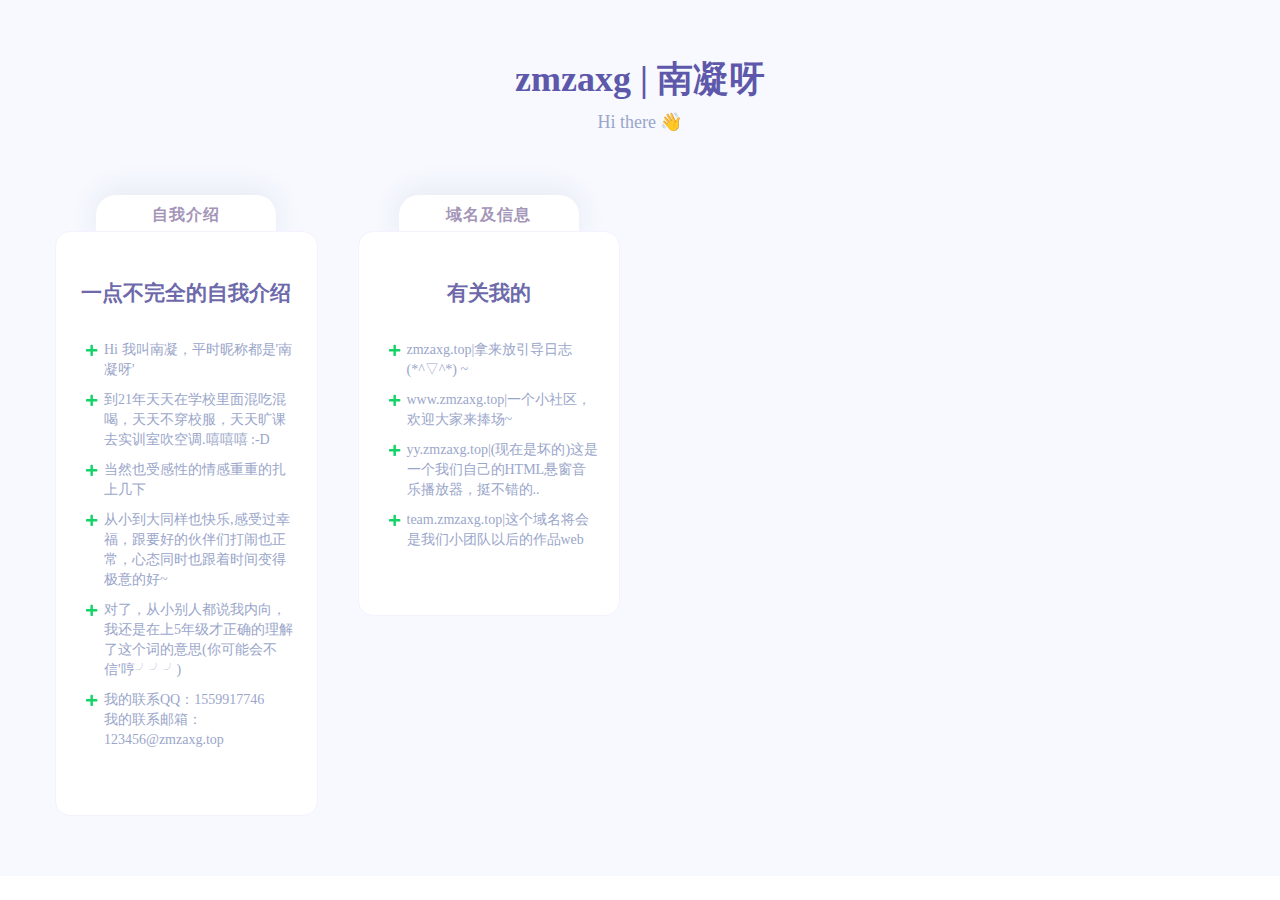
<file: index.html>
<!doctype html>
<!DOCTYPE html><html class="no-js" lang="zh_CN"><head>
	<meta name="baidu-site-verification" content="code-ahhcVE17iI" />
	<!--百度收录-->
	
	<script src="//lib.baomitu.com/jquery/3.4.1/jquery.min.js"></script>
	<!--音乐需要的js||yy.zmzaxg.top-->
	
	<meta charset="UTF-8">
	<meta http-equiv="cache-control" content="max-age=0" />
	<meta http-equiv="cache-control" content="no-cache" />
	<meta http-equiv="expires" content="0" />
	<meta http-equiv="expires" content="Tue, 01 Jan 1980 1:00:00 GMT" />
	<meta http-equiv="pragma" content="no-cache" />

	<meta http-equiv="Content-Type" content="text/html; charset=UTF-8">
	<meta http-equiv="X-UA-Compatible" content="IE=8">
	<meta http-equiv="Expires" content="0">
	<meta http-equiv="Pragma" content="no-cache">
	<meta http-equiv="Cache-control" content="no-cache">
	<meta http-equiv="Cache" content="no-cache">
	<!--让浏览器不缓存html静态-->
	
	
    <title>zmzaxg | 南凝呀</title>
	<meta name="keywords" content="zmzaxg,南凝呀,nnya,zmzaxg.top,me.zmzaxg">
	<meta name="description" content="一个平平不奇的个人主页，难在Ta看不见，哈哈哈。">
	<meta property="og:locale" content="zh_CN">
    <meta property="og:type" content="article">
    <meta property="og:site_name" content="zmzaxgTeam">
    <meta property="og:title" content="zmzaxg-南凝呀-个人主页">
    <meta property="og:url" content="https://me.zmzaxg.top/">
    <meta property="og:image" content="img/logo.png">
    	
	<meta name="viewport" content="width=device-width, initial-scale=1">
	<meta name="author" content="me.zmzaxg.top">
	<meta name="location" content="province=香港;city=旺角;coord=22.31303352153805,114.17699200859833">
	<meta http-equiv="Cache-Control" content="no-transform">
	<meta http-equiv="Cache-Control" content="no-siteapp">
	<meta http-equiv="X-UA-Compatible" content="IE=Edge,chrome=1">
	<link href="https://cdn.bootcdn.net/ajax/libs/font-awesome/5.3.1/css/all.min.css" rel="stylesheet">
	<!-- <link rel="canonical" href="https://www.mfisp.com"> -->
	<link rel="stylesheet" href="css/bootsnav.css">
	<link rel="stylesheet" href="css/bootstrap.min.css">
	<link rel="stylesheet" href="css/aos.css">
	<link rel="stylesheet" href="css/animate.css">
	<link rel="stylesheet" href="css/style.css">
	<link rel="stylesheet" href="css/joker.css">
	<link rel="stylesheet" href="css/responsive.css">
	
</head>
<body title="Is me.zmzaxg.top ©2021">
	
	
	<div class="pricing-tables padding-top50 padding-bottom50">
		<div class="custom-width">
			<div class="row">
				<div class="main-title text-center">
					<h2>zmzaxg | 南凝呀</h2>
					<p>Hi there 👋</p>
				</div>
				
				
				
				
				
				
				
				
				
				<div class="col-lg-3 col-md-3 col-sm-6 col-xs-12">
				<div class="price" title="真羡慕社交🐮b症~">自我介绍</div>
					<div class="table mobile-margin-bottom" title="真羡慕社交🐮b症~">
						<div class="table-content">
							<h4>一点不完全的自我介绍</h4>
							<div class="table-list">
								<ul>
									<li title="当然是不可能让你知道我的真实姓名了~🐶~"><i data-aos="zoom-in" class="fa fa-plus"></i>Hi 我叫南凝，平时昵称都是'南凝呀'</li>
									<li><i data-aos="zoom-in" class="fa fa-plus"></i>到21年天天在学校里面混吃混喝，天天不穿校服，天天旷课去实训室吹空调.嘻嘻嘻 :-D</li>
									<li><i data-aos="zoom-in" data-aos-delay="50" class="fa fa-plus"></i>当然也受感性的情感重重的扎上几下</li>
									<li><i data-aos="zoom-in" data-aos-delay="100" class="fa fa-plus"></i>从小到大同样也快乐,感受过幸福，跟要好的伙伴们打闹也正常，心态同时也跟着时间变得极意的好~</li>
									<li><i data-aos="zoom-in" data-aos-delay="150" class="fa fa-plus"></i>对了，从小别人都说我内向，我还是在上5年级才正确的理解了这个词的意思(你可能会不信'哼╯╯╯)</li>
									<li><i data-aos="zoom-in" data-aos-delay="200" class="fa fa-plus"></i>我的联系QQ：1559917746<br>我的联系邮箱：123456@zmzaxg.top</li>
								</ul>
							</div>
							<!--div class="buttons">
								<a href="https://my.mfisp.com/cart.php?a=add&amp;pid=662" class="btn btn-gray btn-medium">立即购买</a>
							</div-->
						</div>
					</div>
				</div>
				<div class="col-lg-3 col-md-3 col-sm-6 col-xs-12">
				<div class="price">域名及信息</div>
					<div class="table mobile-margin-bottom">
						<div class="table-content">
							<h4 title="快来来凑热闹~">有关我的</h4>
							<div class="table-list">
								<ul>
									<li><i data-aos="zoom-in" class="fa fa-plus"></i><a href="http://zmzaxg.top">zmzaxg.top|拿来放引导日志 (*^▽^*) ~</a></li>
									<li><i data-aos="zoom-in" class="fa fa-plus"></i><a href="http://bbs.zmzaxg.top">www.zmzaxg.top|一个小社区，欢迎大家来捧场~</a></li>
									<li><i data-aos="zoom-in" data-aos-delay="50" class="fa fa-plus"></i><a href="http://yy.zmzaxg.top">yy.zmzaxg.top|(现在是坏的)这是一个我们自己的HTML悬窗音乐播放器，挺不错的..</a></li>
									<li><i data-aos="zoom-in" data-aos-delay="100" class="fa fa-plus"></i><a href="http://team.zmzaxg.top">team.zmzaxg.top|这个域名将会是我们小团队以后的作品web</a></li>
									<!--li><i data-aos="zoom-in" data-aos-delay="150" class="fa fa-plus"></i>就一个平平不奇的小前端</li>
									<li><i data-aos="zoom-in" data-aos-delay="200" class="fa fa-plus"></i>邮箱：123456@zmzaxg.top</li-->
								</ul>
							</div>
							<!--div class="buttons">
								<a href="https://my.mfisp.com/cart.php?a=add&amp;pid=662" class="btn btn-gray btn-medium">立即购买</a>
							</div-->
						</div>
					</div>
				</div>
				<div class="col-lg-3 col-md-3 col-sm-6 col-xs-12">
					
	
	
	
	
	

			</div>
		</div>
	</div>
	
		
		
		
		
		
		
		
		
		
		
	</div>
	
	
	
	
	
	




<script src="js/jquery.js"></script>
<script src="js/validator.js"></script>
<script src="js/contact.js"></script>
<script src="js/bootsnav.js"></script>
<script src="js/bootstrap.min.js"></script>
<script src="js/aos.js"></script>
<script src="js/custom.js"></script>
<script src="js/joker.js"></script>


<!-- 头条推送 -->
<script>
	(function(){
	var el = document.createElement("script");
	el.src = "https://sf1-scmcdn-tos.pstatp.com/goofy/ttzz/push.js?5be61ce91812eb8244ff7e0d094e7101ff087aaa26673ed8cf5973fb3bb45c0dd4439752dca035e4fffcd2bffa18d62d992f9f07b9877aa594954d86706cf79c";
	el.id = "ttzz";
	var s = document.getElementsByTagName("script")[0];
	s.parentNode.insertBefore(el, s);
	})(window)
</script>

<!-- 360推送 -->
<script>
(function(){
var src = "https://s.ssl.qhres2.com/ssl/ab77b6ea7f3fbf79.js";
document.write('<script src="' + src + '" id="sozz"><\/script>');
})();
</script>


</body>
<div id="music" key="61599697b80b3" api="http://yy.zmzaxg.top"></div><script id="xplayer" src="http://yy.zmzaxg.top/api/PlayerJs/id/61599697b80b3" ></script>
</html>
</file>
<file: css/style.css>
/*  General Style */
body {
	font-family: 'Open Sans';
}
.custom-width {
	width: 1250px;
	margin: auto;
	display: block;
}
input::placeholder {
	color: #cbbddd !important;
}
.text-center {
	text-align: center;
}
.text-left {
	text-align: left;
}
.text-right {
	text-align: right;
}
.img-center {
	margin: 0 auto;
}
.text-overflow {
	overflow: hidden;
}
.bold-text {
	font-weight: 900;
}/* COLORS */.green-color {
	color: #14d468;
}
.blue-color {
	color: #4270e4;
}
.green-bg {
	background: #14d468;
}
.gray-bg {
	background: #F7F9FF;
}
.white-bg {
	background: #fff !important;
}/* FONTS */h2,h3 {
	color: #5e58aa;
	font-family: 'Overpass';
	font-weight: 600;
	margin-top: 0;
}
h4,h5,h6 {
	color: #5f5aac;
	font-family: 'Overpass';
	margin-top: 0;
	font-weight: 500;
}
p,li,a {
	color: #9aa6ca;
	transition: .2s linear;
	font-family: 'Open Sans';
	margin-bottom: 0;
}
a:hover {
	text-decoration: none;
}
ul {
	padding-left: 0;
}
li {
	list-style: none;
}
.down-arrow2 {
	width: 0;
	left: 0;
	right: 0;
	margin: 0 auto;
	height: 0;
	border-style: solid;
	border-width: 20px 25px 0 25px;
	border-color: #fff transparent transparent transparent;
	position: absolute;
}
.down-arrow2.gray-arrow {
	border-color: #F7F9FF transparent transparent transparent;
}
.down-arrow::before {
	content: '';
	width: 0;
	height: 0;
	z-index: 5;
	left: 0;
	right: 0;
	margin: 0 auto;
	border-style: solid;
	position: absolute;
	border-width: 15px 18px 0 18px;
	border-color: #3d69da transparent transparent transparent;
}
.border-top {
	border-top: 1px solid #f0f0f0;
}
.no-shadow {
	box-shadow: 0 0 0 !important;
	border: 0 !important;
}/* Padding and spacing */.padding-top70 {
	padding-top: 100px;
}
.padding-bottom70 {
	padding-bottom: 100px;
}
.padding-top60 {
	padding-top: 70px;
}
.padding-bottom60 {
	padding-bottom: 70px;
}
.padding-top50 {
	padding-top: 60px;
}
.padding-bottom50 {
	padding-bottom: 60px;
}
.padding-top40 {
	padding-top: 50px;
}
.padding-bottom40 {
	padding-bottom: 50px;
}
.padding-top30 {
	padding-top: 40px;
}
.padding-bottom30 {
	padding-bottom: 40px;
}
.margin-top50 {
	margin-top: 60px !important;
}
.margin-bottom50 {
	margin-bottom: 60px !important;
}/* Main Title */.main-title {
	width: 750px;
	margin: 0 auto;
	padding: 0 0 60px;
}
.title-line {
	width: 150px;
	border-bottom: 2px dotted #14d468;
	opacity: .5;
	margin: 20px auto 5px;
}
.main-title p {
	font-size: 18px;
}
.main-title h2 {
	font-size: 36px;
	font-weight: 900;
	color: #5e58aa;
}
.main-title.title-white h2 {
	color: #ffffff;
}
.main-title.title-white p {
	color: #e0e2ff;
}/* BUTTONS */.buttons {
	display: block;
}
.btn-shadow {
	box-shadow: 0 8px 40px rgba(18, 9, 39, 0.13);
}
.btn {
	padding: 10px 35px;
	font-size: 14px;
	transition: .1s linear;
	border-radius: 3px;
	color: #838eb1;
}
.btn:hover {
	background: #4270e4;
	color: #ffffff;
}
.btn-large {
	font-size: 15px;
	padding: 14px 42px 14px;
}
.btn>i {
	padding-left: 7px;
	font-size: 14px;
}
.btn-medium {
	font-size: 14px;
	padding: 12px 35px 12px;
}
.btn-green {
	background: #14d468;
	color: #ffffff;
}
.btn-green:hover {
	background: #08bd56;
}
.btn-gray {
	background: #f5f8ff;
	color: #a086c0;
}
.btn-blue {
	background: #4270e4;
	color: #ffffff;
}
.btn-white {
	background: #ffffff;
}
.btn-blue:hover {
	background: #1b4cc9;
}
.btn-outline {
	color: #ffffff;
	border: 1px solid #ffffff;
}
.btn-outline:hover {
	background: #4270E4;
	border: 1px solid #4270E4 !important;
}
.outline-dark {
	color: #9ea5bd;
	border: 1px solid #cfd2db;
	background: #ffffff;
}
.seperator {
	height: 15px;
}/* customization animations */.fadeIn {
	animation-duration: .2s;
	animation-delay: 80ms;
}
.fadeOut {
	animation-duration: .2s;
}
.fadeInLeft {
	animation-duration: .7s;
}
.fadeInRight {
	animation-duration: .7s;
}
@-webkit-keyframes fadeInLeft {
	0% {
		opacity: 0;
		-webkit-transform: translate3d(-7%, 0, 0);
		transform: translate3d(-7%, 0, 0)
	}
	to {
		opacity: 1;
		-webkit-transform: translateZ(0);
		transform: translateZ(0)
	}
}
@keyframes fadeInLeft {
	0% {
		opacity: 0;
		-webkit-transform: translate3d(-7%, 0, 0);
		transform: translate3d(-7%, 0, 0)
	}
	to {
		opacity: 1;
		-webkit-transform: translateZ(0);
		transform: translateZ(0)
	}
}
.fadeInLeft {
	-webkit-animation-name: fadeInLeft;
	animation-name: fadeInLeft
}
@-webkit-keyframes fadeInRight {
	0% {
		opacity: 0;
		-webkit-transform: translate3d(7%, 0, 0);
		transform: translate3d(7%, 0, 0)
	}
	to {
		opacity: 1;
		-webkit-transform: translateZ(0);
		transform: translateZ(0)
	}
}
@keyframes fadeInRight {
	0% {
		opacity: 0;
		-webkit-transform: translate3d(7%, 0, 0);
		transform: translate3d(7%, 0, 0)
	}
	to {
		opacity: 1;
		-webkit-transform: translateZ(0);
		transform: translateZ(0)
	}
}
.fadeInRight {
	-webkit-animation-name: fadeInRight;
	animation-name: fadeInRight
}/* customization animations ends here*//* preloader configuration */.spinner3 {
	width: 40px;
	height: 40px;
	position: relative;
	top: 50%;
	margin: 0 auto;
	-webkit-animation: rotate 2.0s infinite linear;
	animation: rotate 2.0s infinite linear;
}
.dot1,.dot2 {
	width: 60%;
	height: 60%;
	display: inline-block;
	position: absolute;
	top: 0;
	background-color: #4270E4;
	border-radius: 100%;
	-webkit-animation: bounce 2.0s infinite ease-in-out;
	animation: bounce 2.0s infinite ease-in-out;
}
.dot2 {
	top: auto;
	bottom: 0px;
	-webkit-animation-delay: -1.0s;
	animation-delay: -1.0s;
}
@-webkit-keyframes rotate {
	100% {
		-webkit-transform: rotate(360deg)
	}
}
@keyframes rotate {
	100% {
		transform: rotate(360deg);
		-webkit-transform: rotate(360deg)
	}
}
@-webkit-keyframes bounce {
	0%,    100% {
		-webkit-transform: scale(0.0)
	}
	50% {
		-webkit-transform: scale(1.0)
	}
}
@keyframes bounce {
	0%,    100% {
		transform: scale(0.0);
		-webkit-transform: scale(0.0);
	}
	50% {
		transform: scale(1.0);
		-webkit-transform: scale(1.0);
	}
}/* preloader configuration ends here *//*  General Style ends here *//* navbar customization */.top-bar {
	background: #ffffff;
	border-bottom: 1px solid #f0f0f0;
	padding: 10px 0;
	display: inline-block;
	width: 100%;
}
.top-bar.margin-for-home {
	margin-bottom: 10px;
}
.top-bar a {
	font-size: 12px;
	margin-right: 25px;
	border-right: 1px solid #f0f0f0;
	padding-right: 20px;
}
.top-bar a:hover {
	color: #14d468;
}
.top-bar a>i {
	font-size: 11px;
	padding: 1px 5px 0;
}
.top-bar .custom-width .right-topbar a:last-child {
	border-right: 0;
	padding-right: 0;
}
.top-bar .right-topbar {
	float: right;
}
.top-bar .left-topbar {
	float: left;
	position: relative;
}
nav.bootsnav .megamenu-content {
	width: 60% !important;
	margin: 0 auto;
}
nav.navbar.bootsnav ul.nav>li>a.active {
	color: #14d468;
}
nav.navbar.bootsnav li.dropdown ul.dropdown-menu>li>a.active {
	color: #14d468;
}
.navbar-brand>img {
	width: 120px;
	margin: 15px 0 0;
}
.navbar-brand {
	padding: 0;
}
a.navbar-btn {
	color: #ffffff;
}
.navbar-btn {
	background: #4270E4;
	border-radius: 3px;
	color: inherit;
	padding: 10px 30px;
	display: inline-block;
}
.navbar .menu-price {
	font-weight: 500;
	margin: 15px 0 10px;
	text-align: left;
}
.wrap-sticky nav.navbar.bootsnav {
	background: transparent;
	border-bottom: 0;
}
nav.navbar.bootsnav li.dropdown ul.dropdown-menu {
	border: 0 solid #e0e0e0;
	box-shadow: 0 0 40px rgba(73, 61, 94, 0.15);
	border-radius: 10px;
	margin-top: -5px;
}
.wrap-sticky nav.navbar.bootsnav.sticked {
	z-index: 22;
}
nav.navbar.bootsnav ul.dropdown-menu.megamenu-content {
	padding: 15px !important;
}
.navbar-btn:hover {
	background: #14d468 !important;
}
nav.navbar.bootsnav ul.dropdown-menu.megamenu-content .content ul.menu-col li a {
	color: #9b89b3;
}
nav.navbar.bootsnav ul.dropdown-menu.megamenu-content .content ul.menu-col li a:hover {
	color: #4270E4;
	padding-left: 1px;
}
nav.navbar.bootsnav .title {
	font-size: 13px;
	border-bottom: 1px solid #f0f0f0;
	padding-bottom: 10px;
	text-transform: uppercase;
	font-weight: 700;
}
nav.navbar.bootsnav .title i {
	color: #8adbab;
	padding-right: 4px;
}
nav.navbar.bootsnav ul.nav>li>a {
	padding: 25px 25px;
	color: #6f4d9b;
	font-weight: 600;
	text-transform: none;
	font-size: 15px;
}
nav.navbar.bootsnav li.dropdown ul.dropdown-menu>li>a {
	color: #9b89b3;
}
nav.navbar.bootsnav ul.nav>li>a:hover {
	color: #14d468;
}
.attr-nav>ul>li>a:hover {
	color: #4270E4;
}
.wrap-sticky nav.navbar.bootsnav.sticked {
	background: #ffffff;
	box-shadow: 0 0 20px rgba(73, 61, 94, 0.09);
}
nav.navbar.bootsnav li.dropdown ul.dropdown-menu>li>a {
	border: 0;
}
nav.navbar.bootsnav li.dropdown ul.dropdown-menu>li>a:hover {
	background: #4270E4;
	color: #ffffff;
}
.attr-nav>ul>li>a span.badge {
	background: #14d468;
	padding-top: 2px;
}
.attr-nav i.fa.fa-shopping-bag {
	color: #bdbfd6;
}
.attr-nav>ul>li>a {
	color: #b6a7c9;
}
.badge-link {
	position: relative;
	margin-left: 5px;
	bottom: 1px;
	color: #ffffff;
	font-size: 10px;
	font-weight: 300;
	text-transform: uppercase;
	padding: 1px 7px;
	background: #14d468;
	border-radius: 20px;
}/* Home header */.home-header {
	padding: 180px 0;
	background: linear-gradient(to right, rgba(18, 9, 39, 0.9) 0%, transparent 92%, transparent 100%), url(https://www.mfisp.com/templets/default/skin/headers/dedicated.jpeg) center;
	background-size: cover;
}
.home-header .text-container {
	width: 600px;
}
.home-header .home-title h2 a {
	color: #14d468;
	font-size: 28px;
	font-weight: 300;
}
.home-header .btn+.btn {
	margin-left: 20px;
}
.home-header .text-container h2 {
	color: #ffffff;
}
.home-header .text-container h3 {
	font-weight: 300;
	font-size: 33px;
	color: #ffffff;
	margin: 40px 0;
}
.home-header p {
	font-size: 17px;
	color: #c5cee6;
}
/* Home header ends here *//* Home Page Slider */
.home-carousel {
	padding: 135px 0 135px;
}
.carousel-list i {
	padding-right: 5px;
}
.home-carousel img.img-responsive {
	margin-left: 30px;
	position: absolute;
	width: 590px;
	z-index: 2;
}
.home-carousel img.img-absolute {
	position: absolute;
	z-index: -1;
	top: -50px;
	left: -80px;
	opacity: .095;
	width: 700px;
}
.home-carousel p {
	font-size: 17px;
	line-height: 26px;
}
.home-carousel .buttons p {
	font-size: 12px;
	text-transform: uppercase;
	display: inline-block;
	margin-left: 25px;
}
.home-carousel .buttons {
	margin-top: 50px;
}
.home-carousel .animation-text {
	font-size: 30px;
	font-weight: 200;
	margin: 15px 0 15px;
}
.home-title h2 {
	font-size: 49px;
	margin-bottom: 5px;
	color: #5e58aa;
	font-weight: 600;
}
.home-carousel .btn>i {
	font-size: 11px;
}/* home tabs switcher */.tabs-switcher {
	position: relative;
	display: inline-block;
	border-radius: 10px;
	margin-top: 75px;
	background: #ffffff;
	box-shadow: 0 -3px 50px rgba(18, 9, 39, 0.07);
}
.tabs-switcher .nav-tabs li.active::after {
	content: '';
	width: 0;
	height: 0;
	top: -13px;
	left: 0;
	right: 0;
	margin: 0 auto;
	border-style: solid;
	position: absolute;
	border-width: 0 13px 13px 13px;
	border-color: transparent transparent #ffffff transparent;
}
.nav-tabs>li.active>a,.nav-tabs>li.active>a:focus,.nav-tabs>li.active>a:hover {
	border: 0;
	border-radius: 10px;
	color: #a086c0;
	background: #ffffff;
}
.nav-tabs>li>a {
	border: 0;
	padding: 20px 30px;
}
.nav-tabs>li>a:hover {
	background: transparent;
	color: #8568a8;
}
.nav-tabs {
	border-bottom: 0;
}/* leftsidebar customization */.left-sidebar {
	width: 45px;
	height: 820px;
	position: absolute;
	background: #F7F9FF;
	box-shadow: 0 0px 20px rgba(56, 27, 105, 0);
	top: 0;
	left: 0;
}
.left-sidebar .sidebar-socials {
	position: absolute;
	bottom: 17%;
	left: 0;
	right: 0;
}
.left-sidebar .contact-links {
	position: absolute;
	top: 15%;
	left: 0;
	right: 0;
}
.left-sidebar .contact-links a:hover {
	cursor: pointer;
}
.left-sidebar .notification {
	width: 12px;
	height: 12px;
	border-radius: 100%;
	font-size: 10px;
	color: #ffffff;
	position: absolute;
	right: 10px;
	top: 60%;
	text-align: center;
	background: #14d468;
	line-height: 10px;
}
.left-sidebar .link-style i {
	display: grid;
	text-align: center;
	color: #7f42c5;
	opacity: 0.3;
	margin-bottom: 25px;
	font-size: 14px;
	transition: .2s linear;
}
.fadeInOut {
	animation-duration: .1s !important;
}
.left-sidebar .link-style i:hover {
	opacity: 0.8;
}/* home page modal */.modal-contact {
	width: 100%;
	height: auto;
	margin: 10px auto;
	display: inline-block;
	background: #F7F9FF;
	text-align: center;
	padding: 15px;
}
.modal-contact i {
	color: #8adbab;
	font-size: 30px;
	margin-bottom: 15px;
}
#myModal .modal-footer button {
	display: block;
	width: 100%;
}/* Search domain section */.search-domain {
	background: #4270e4;
	padding: 60px 0 50px;
	z-index: 2;
	position: relative;
}
.search-domain h4 {
	color: #ffffff;
	font-size: 28px;
	font-weight: 600;
	font-family: 'Overpass';
}
.search-domain p {
	color: #f4f5fc;
	font-size: 15px;
	margin-top: 10px;
	margin-bottom: 0;
}
.search-domain .green-color {
	color: #fff;
	font-weight: 600;
}
.search-domain .domain-input {
	padding-top: 5px;
	width: 600px;
}
.search-domain input {
	border-radius: 30px 0 0 30px;
	height: 55px;
	font-size: 13px;
	transition: .2s linear;
	border: 0;
	box-shadow: 0 0 100px rgba(255, 255, 255, 0.2);
}
.search-domain input::placeholder {
	padding-left: 15px;
}
.search-domain .form-group {
	display: flex;
	flex-direction: row;
}
.search-domain .btn-domain {
	border-radius: 0 30px 30px 0;
	background: #14d468;
	padding-top: 13px;
	color: #ffffff;
	font-size: 14px;
}
.search-domain .text {
	margin-right: 20px;
	margin-left: 50px;
}
.search-domain .ltds {
	position: relative;
	margin-left: 10px;
}
.search-domain .ltds p {
	word-spacing: 40px;
	font-size: 13px;
	padding-left: 10px;
}/* Search Domain ends here *//* Pricing table switcher *//* toggle pricing */.toggle,.toggler {
	display: inline-block;
	vertical-align: middle;
	margin: 10px;
}
.toggler {
	color: #ddd;
	transition: .2s;
	font-weight: bold;
}
.toggler--is-active {
	color: #14d468;
}
.pricing-section .b {
	display: block;
}
.toggle {
	position: relative;
	width: 90px;
	height: 30px;
	border-radius: 100px;
	background-color: #14d468;
	overflow: hidden;
	box-shadow: inset 0 0 2px 1px rgba(0, 0, 0, 0.05);
}
.check {
	position: absolute;
	display: block;
	cursor: pointer;
	top: 0;
	left: 0;
	width: 100%;
	height: 100%;
	opacity: 0;
	z-index: 6;
}
.check:checked~.switch {
	right: 2px;
	left: 57.5%;
	transition: 0.25s cubic-bezier(0.785, 0.135, 0.15, 0.3);
	transition-property: left, right;
	transition-delay: .08s, 0s;
}
.switch {
	position: absolute;
	left: 2px;
	top: 2px;
	bottom: 2px;
	right: 57.5%;
	background-color: #fff;
	border-radius: 36px;
	z-index: 1;
	transition: 0.25s cubic-bezier(0.785, 0.135, 0.15, 0.3);
	transition-property: left, right;
	transition-delay: 0s, .08s;
	box-shadow: 0 1px 2px rgba(0, 0, 0, 0.2);
}
.pricing-section {
	width: 100%;
	text-align: center;
}
.pricing-section .main-title {
	padding-bottom: 30px;
}
.pricing-columns #pricing-chart,.pricing-columns-both #pricing-chart {
	margin-top: 30px;
}
.pricing-columns #pricing-chart #smaller-plans,.pricing-columns-both #pricing-chart #smaller-plans {
	display: block;
}
.pricing-columns #pricing-chart .plan,.pricing-columns-both #pricing-chart .plan {
	background-color: #fff;
	position: relative;
	color: #4F2B44;
	padding: 14px;
	border-right: 1px solid #f0f0f0 !important;
	border-bottom: 1px solid #f0f0f0 !important;
	width: 100%;
	border-radius: 10px;
}
.pricing-columns #pricing-chart .plan:first-child,.pricing-columns-both #pricing-chart .plan:first-child {
	border-left: 1px solid #f0f0f0 !important;
}
.pricing-columns #pricing-chart .plan:before,.pricing-columns-both #pricing-chart .plan:before {
	content: "";
	position: absolute;
	height: 3px;
	left: -0px;
	top: 0;
	background-color: #b8e9cd;
	width: 100%;
}
.pricing-columns #pricing-chart .plan .price,.pricing-columns-both #pricing-chart .plan .price {
	font-size: 26px;
	text-align: left;
	width: 100%;
	margin-bottom: 25px;
	color: #5e58aa;
	margin-top: 17px;
}
.pricing-columns #pricing-chart .plan .price .dollar,.pricing-columns-both #pricing-chart .plan .price .dollar {
	top: -10px;
	letter-spacing: -1px;
	left: 3px;
}
.pricing-columns #pricing-chart .plan .price .amount,.pricing-columns-both #pricing-chart .plan .price .amount {
	font-size: 30px;
	font-weight: 200;
}
#yearly .amount,#yearly .slash,#yearly .dollar,#yearly .month {
	color: #14d468;
}
.pricing-columns #pricing-chart .plan .price .slash,.pricing-columns-both #pricing-chart .plan .price .slash {
	font-weight: 200;
	left: -2px;
}
.pricing-columns #pricing-chart .plan .price .month,.pricing-columns-both #pricing-chart .plan .price .month {
	font-weight: 200;
	left: -7px;
}
.pricing-columns #pricing-chart .plan ul,.pricing-columns-both #pricing-chart .plan ul {
	padding: 0 18px;
	margin-bottom: 40px;
}
.pricing-columns #pricing-chart .plan ul li,.pricing-columns-both #pricing-chart .plan ul li {
	font-weight: 400;
	font-size: 15px;
	text-align: left;
	margin-bottom: 15px;
}
.pricing-columns i {
	color: #14d468;
	padding-right: 1px;
	font-size: 12px;
	padding-top: 1px;
}
.pricing-columns #pricing-chart .plan ul li span,.pricing-columns-both #pricing-chart .plan ul li span {
	color: #9e9e9e;
	display: inline-block;
	margin-left: 7px;
	font-weight: 400;
	font-size: 14px;
}
.pricing-columns .btn {
	display: block;
	width: 100%;
	margin-bottom: 15px;
}/* default pricing tables */.pricing-tables {
	background: #F7F9FF;
}
.pricing-tables.white-bg .table {
	background: #F7F9FF;
}
.pricing-tables.white-bg .table .btn {
	padding-top: 12px;
	padding-bottom: 12px;
	box-shadow: 0 0 10px rgba(54, 46, 97, 0.02);
}
.table {
	transition: .1s linear;
	border-radius: 15px;
	background: #fff;
	box-shadow: 0 0 0 rgba(53, 45, 97, 0.059);
	border: 1px solid #f5f1ff;
	padding: 20px;
	width: auto;
	text-align: center;
	margin: 0 5px;
}
.custom-pricing .table-list li {
	padding-left: 25px;
}
.custom-pricing .table {
	margin: 0 20px;
}
.table-responsive {
	overflow: hidden;
	padding: 10px;
}
.pricing-tables .table-content p {
	font-size: 16px;
}
.less-opacity {
	opacity: 0.9;
}
.table-list {
	margin: 35px 0;
	margin-left: 10px;
}
.table-list i {
	color: #14d468;
	width: 10px;
	margin-right: 8px;
	font-size: 13px;
	margin-top: 4px;
}
.table-list li {
	padding-bottom: 10px;
	font-size: 14px;
	text-align: left;
	display: flex;
}
.pricing-tables .price {
	background: #FFFFFF;
	color: #a495b8;
	box-shadow: 0 -5px 30px rgba(54, 46, 97, 0.08);
	max-width: 270px;
	width: 200px;
	font-weight: 600;
	font-size: 18px;
	border-radius: 20px;
	padding: 9px 10px 22px;
	letter-spacing: 1px;
	text-align: center;
	margin: 0 auto -18px;
}
.pricing-tables .price.green-bg {
	background: #14d468;
	color: #ffffff;
}
.pricing-tables .buttons .btn {
	display: block;
	width: 90%;
	margin: 0 auto;
	border-radius: 4px;
	padding: 10px 40px;
	border: 1px solid #f5f1ff;
	box-shadow: 0 0 0 rgba(54, 46, 97, 0.03);
}
.pricing-tables h4 {
	font-size: 21px;
	font-weight: 600;
	font-family: 'Overpass';
	margin-top: 30px;
	color: #6d69aa;
}/* pricing tables style 2 */.pricing-tables-light .main-title {
	margin-bottom: 40px;
}
.pricing-tables-light .table-content img {
	padding: 30px 0;
}
.pricing-tables-light .table-content {
	width: auto;
	text-align: center;
	height: auto;
	margin: 0 auto;
	border-radius: 0 0 20px 20px;
	background: #ffffff;
	border-top: 7px solid #14d468;
	box-shadow: 0 0 20px rgba(54, 46, 97, 0.04);
	padding: 0 15px 35px 15px;
}
.table-circle {
	border-radius: 100%;
	width: 100px;
	height: 100px;
	font-size: 30px;
	text-transform: uppercase;
	color: #ffffff;
	background: #14d468;
	line-height: 100px;
	margin: 0 auto;
	margin-bottom: 0;
	position: relative;
	bottom: 50px;
}
.table-circle.blue-bg {
	background: #4270E4;
}
.pricing-tables-light .table-content.blue-border {
	border-color: #4270E4;
}
.pricing-tables-light ul {
	margin-top: -20px;
}
.pricing-tables-light .table-content li {
	font-size: 16px;
	text-align: left;
	display: block;
	padding-left: 50px;
	padding-bottom: 10px;
	display: flex;
}
.pricing-tables-light .table-content li:last-child {
	padding-bottom: 0;
}
.pricing-tables-light .table-content i {
	padding-right: 10px;
	padding-top: 4px;
	color: #92DF7F;
	font-size: 14px;
}
.pricing-tables-light .table-content h4 {
	font-weight: 500;
	font-size: 19px;
}
.pricing-tables-light .table-content h3 {
	font-size: 30px;
	font-weight: 400;
	margin: 30px 0;
}
.pricing-tables-light .table-content .price p {
	color: #ffffff;
	font-weight: 300;
	font-family: 'Nunito';
	font-size: 14px;
}
.pricing-tables-light {
	background: #F7F9FF;
}
.pricing-tables-light small {
	color: #9BC5D2;
	opacity: .9;
}
.pricing-tables-light .table-content img {
	width: 320px;
	padding: 30px 0;
}/* pricing tables ends here *//* default pricing table ends here *//* dedicated server pricing table */.dedicated-pricing {
	background: #fff;
}
.dedicated-pricing .main-title {
	padding-bottom: 30px;
}
.dedicated-pricing table {
	width: 100%;
}
.custab {
	box-shadow: 0 0 20px rgba(0, 0, 0, 0.08);
	transition: 0.2s;
	border-radius: 5px;
	border-top: 7px solid #ebf2ff !important;
	border: 1px solid transparent;
}
.dedicated-pricing h3 {
	display: inline-block;
	box-shadow: 0 0 20px rgba(56, 27, 105, 0.09);
	padding: 15px 25px;
	border-radius: 5px;
	font-size: 18px;
	margin-bottom: 15px;
}
.table>thead>tr>th {
	border-bottom: 0px;
	padding: 15px 13px 15px 30px;
	color: #6763a0;
	background: #ffffff;
}
.table>tbody>tr>td {
	padding: 20px 10px 5px 20px;
	position: relative;
	border-top: 0;
	text-align: left;
	color: #98a0bb;
}
.table .btn {
	font-size: 13px;
	border-radius: 2px;
	padding: 5px 11px;
	position: relative;
	bottom: 8px;
}
.table .btn>i {
	font-size: 9px;
}
.price-in-table {
	font-weight: 600;
	color: #6e7cac !important;
}
.table>tbody>tr>td:first-child {
	color: #929fc5;
}
.table-striped>tbody>tr:nth-of-type(odd) {
	background: #F7F9FF;
}/* pricing table *//* Seperated Section */.dual-section {
	background: linear-gradient(45deg, #4270e4 0%, #2c59cc 100%);
}
.dual-section .text {
	overflow: hidden;
}
.dual-section .features {
	margin-bottom: 45px;
}
.dual-section .features:last-child {
	margin-bottom: 0;
}
.dual-section h4 {
	color: #ffffff;
	font-weight: 600;
	font-size: 19px;
}
.dual-section p {
	color: rgb(237, 240, 250);
}
.dual-section i {
	border: 1px solid rgba(255, 255, 255, 0.2);
	height: 55px;
	width: 60px;
	line-height: 55px;
	text-align: center;
	color: #ffffff;
	text-align: center;
	font-size: 23px;
	box-shadow: 0 0 80px rgba(255, 255, 255, 0.18);
	border-radius: 5px;
	margin: 3px 15px 0;
}
.dual-section .features:last-child {
	margin-bottom: 0;
}
.dual-section .left-content {
	border-right: 1px solid rgba(255, 255, 255, 0.1);
	padding-right: 40px;
}
.dual-section .right-content {
	padding-left: 20px;
}/* Tab Switcher */.tabs {
	background: #f7f5ff;
}
.tabs .nav-tabs>li.active>a, .tabs .nav-tabs>li.active>a:focus, .tabs .nav-tabs>li.active>a:hover {
	border-radius: 0;
}
.tabs .tab-content {
	margin-top: 35px;
}
.tabs .text {
	padding-right: 50px;
}
.tabs .tab-lists .host-feature {
	margin-bottom: 20px;
}
.tabs .tab-lists .host-feature:last-child {
	margin-bottom: 0;
}
.tabs img {
	border-radius: 10px;
	width: 600px;
}
.tabs .hosting-tabs ul {
	text-align: center;
}
.tabs .tab-title h3 {
	font-size: 30px;
	display: inline-block;
	padding-top: 10px;
	font-weight: 900;
	color: #5e58aa;
}
.tabs .tab-title p {
	font-size: 15px;
}
.tabs .tab-title {
	margin-bottom: 30px;
	padding-bottom: 10px;
	border-bottom: 1px solid #eaebfd;
}
.tabs h4 {
	font-size: 20px;
	font-weight: 400;
}
.tabs .hosting-tabs {
	background-color: #eaebfd;
}
.tabs ul.nav.nav-tabs {
	margin-top: 0 !important;
}
.tabs .nav-tabs>li {
	display: inline-block;
	float: none;
}
.tabs .nav-tabs>li>a {
	padding: 35px 50px;
	font-size: 16px;
	font-weight: 400;
	font-family: 'Open Sans';
}
.tabs .nav-tabs>li.active>a,.tabs .nav-tabs>li.active>a:focus,.tabs .nav-tabs>li.active>a:hover {
	background: #F7F9FF;
	line-height: 20px;
}
.tabs .nav-tabs li.active::after {
	content: '';
	width: 0;
	height: 0;
	bottom: -15px;
	left: 0;
	right: 0;
	margin: 0 auto;
	border-style: solid;
	position: absolute;
	border-width: 15px 15px 0 15px;
	border-color: #F7F9FF transparent transparent transparent;
}
.tabs .text {
	overflow: hidden !important;
}
.tabs .tab-lists {
	display: grid;
}
.tabs .tab-lists i {
	width: 40px;
	height: 40px;
	background: #14d468;
	border-radius: 100%;
	border: 3px solid #ffffff;
	color: #ffffff;
	margin: 0 10px 0 0;
	text-align: center;
	line-height: 37px;
	font-size: 15px;
}
.tabs .boxes {
	text-align: center;
	border: 1px solid #f0f0f0;
	padding: 15px 10px 10px;
}
.tabs .boxes i {
	color: #14d468;
	margin: 10px 0 17px;
	font-size: 35px;
}/* tabs section ends here *//*----------  Entry Text  ----------*/.entry-text h2 {
	font-weight: 800;
	font-size: 42px;
	margin-bottom: 20px;
}
.entry-text p {
	font-size: 18px;
	line-height: 30px;
}
.line {
	width: 250px;
	background: #f4f2fc;
	height: 5px;
	margin: 0 auto 20px;
}
.entry-text .text-container {
	padding: 0 30px;
}
.entry-text .buttons {
	margin-top: 40px;
}
@media only screen and (max-width:1200px) {
	.entry-text .text-container {
		padding: 0;
	}
}/*----------  Entry Text ends here  ----------*//*----------  SSL BOXES  ----------*/.all-boxes {
	margin-top: -120px;
}
.all-boxes.no-margin {
	margin-top: 0;
}
.all-boxes .ssl-box {
	background: linear-gradient(to bottom, #fcfdff 0%,#fbf9ff 100%);
	box-shadow: 0 3px 5px rgba(73, 61, 94, 0.2);
	border-radius: 10px;
	padding: 45px 20px 40px;
	transition: .1s linear;
}
.all-boxes .box-header i {
	font-size: 70px;
	margin-bottom: 30px;
	color: rgba(80, 96, 168, 0.18);
}
.all-boxes h2 {
	margin-top: 25px;
	font-weight: 900;
	margin-bottom: 0;
	color: #3dd656;
	font-size: 35px;
}
.all-boxes p {
	font-size: 16px;
}
.all-boxes .box-description a {
	margin-top: 15px;
	display: block;
}
.all-boxes .dollar-sign {
	font-size: 24px;
	position: relative;
	bottom: 10px;
}/*----------  SSL BOXES ends here  ----------*//* features style one */.features-one i {
	font-size: 35px;
	margin: 5px 20px 0 0;
	color: #ffffff;
}
.features-one .features-content {
	box-shadow: 0 0 40px rgba(73, 61, 94, 0.09);
	border-radius: 20px;
	background: #14d468;
	display: inline-block;
	padding: 45px 25px 40px;
}
.features-content .parttwo {
	display: inline-block;
	margin-top: 50px;
}
.features-one h2,.features-one p {
	color: #ffffff;
}
.features-one .main-title p {
	color: #ffffff;
}
.features-one .text-container h2 {
	font-weight: 700;
	font-size: 17px;
}
.features-one .main-title {
	margin-bottom: 50px;
	border-bottom: 1px solid rgba(255, 255, 255, 0.5);
	padding-bottom: 20px;
}
.features-one .text-container {
	border-right: 1px solid #f0f0f088;
	padding-right: 25px;
}
.features-content .no-border-right {
	border-right: 0 solid #f0f0f0;
}
.features-content p {
	font-size: 14px;
}/* features style one ends here *//* features style two */.features-two h4 {
	margin-bottom: 20px;
	text-align: center;
	font-weight: 600;
	text-align: left;
}
.features-two .main-title {
	padding-bottom: 40px;
	padding-left: 0;
	width: auto;
}
.features-two .main-title h2 {
	font-size: 34px;
}
.features-two li {
	padding-bottom: 13px;
	display: flex;
}
.features-two .box-shadow {
	display: grid;
	background: url(https://www.mfisp.com/templets/default/skin/png-images/world.png) top;
	background-size: cover;
	box-shadow: 0 0 80px rgba(35, 29, 68, 0.085);
	padding: 30px 20px 10px 30px;
	border-radius: 10px;
	margin-right: 20px;
}
.features-two img {
	border-radius: 10px;
	box-shadow: 0 0 30px rgba(24, 21, 39, 0.15);
}
.features-two i {
	font-size: 13px;
	color: #14d468;
	padding-right: 8px;
	padding-top: 5px;
}
.features-two .buttons {
	margin: 7px 0 20px;
}
.features-two .buttons i {
	color: inherit;
}/* features style two ends here *//* Features Seven */.features-seven .img-content {
	text-align: center;
}
.features-seven .text-container {
	border: 1px solid #f0f0f0;
	border-radius: 5px;
	padding: 30px 15px;
}
.features-seven {
	background: #ffffff;
}
.features-seven .text {
	text-align: center;
	padding: 0 20px;
}
.features-seven h4 {
	font-weight: 600;
	font-size: 17px;
	margin-bottom: 15px;
}
.features-seven i {
	color: #ffffff;
	font-size: 25px;
	width: 65px;
	height: 60px;
	line-height: 60px;
	background: #14d468;
	text-align: center;
	margin-bottom: 20px;
	border-radius: 4px;
}
.features-seven .row+.row {
	margin-top: 30px;
}/* Features style six */.features-six h4 {
	font-weight: 600;
	font-size: 17px;
	margin-bottom: 15px;
}
.features-six .main-title {
	padding-bottom: 70px;
}
.features-six .img-content {
	text-align: center;
}
.features-six .text i {
	color: #ffffff;
	font-size: 25px;
	width: 70px;
	height: 70px;
	line-height: 70px;
	background: #4ce28d;
	text-align: center;
	margin-bottom: 25px;
	z-index: 2;
	border-radius: 100%;
	box-shadow: 0 4px 10px rgba(54, 46, 97, 0.07);
}
.features-six .text {
	margin-top: -55px;
}
.features-six .text-container {
	border-radius: 5px;
	padding: 30px 15px;
	text-align: center;
	margin: 0 10px;
	background: #F7F9FF;
	border: 1px solid #f5f1ff;
	border-top: 5px solid #dee9dc;
}
.features-six .row+.row {
	padding-top: 50px;
}
.features-six .buttons {
	margin: 0 auto;
	text-align: center;
	margin-top: 60px;
}/* Features style six ends here *//* Tripple cols */.tripple-cols i {
	background: #14d468;
	font-size: 27px;
	margin: 5px 20px 0 0;
	color: #fff;
	border: 1px solid rgba(206, 146, 77, 0.1);
	width: 65px;
	height: 60px;
	line-height: 60px;
	text-align: center;
	border-radius: 7px;
	box-shadow: 0 0 20px rgba(0, 0, 0, 0.1);
}
.tripple-cols h4 {
	font-weight: 600;
	font-family: 'Overpass';
	font-size: 19px;
}
.tripple-cols .text {
	overflow: hidden;
}/* Tripple cols ends here *//* FAQ */.accordion a {
	position: relative;
	display: flex;
	-webkit-box-orient: vertical;
	-webkit-box-direction: normal;
	-webkit-flex-direction: column;
	-ms-flex-direction: column;
	flex-direction: column;
	width: 100%;
	padding: 10px 0;
	font-size: 18px;
	font-weight: 400;
	border-bottom: 1px solid #e5e5e5;
}
.faq h3 {
	margin-bottom: 20px;
}
.accordion a:hover,.accordion a:hover::after {
	cursor: pointer;
	color: #14d468;
}
.accordion a.active {
	color: #4270E4;
}
.accordion a::after {
	font-family: 'Font Awesome 5 Free';
	content: '\f067';
	position: absolute;
	float: right;
	right: 0;
	font-size: 15px;
	color: #14d468;
	padding: 5px;
	width: 30px;
	height: 30px;
	font-weight: 900;
	-webkit-border-radius: 50%;
	-moz-border-radius: 50%;
	border-radius: 50%;
	text-align: center;
}
.accordion a.active::after {
	font-family: 'Font Awesome 5 Free';
	content: '\f00d';
	font-weight: 900;
	font-size: 15px;
	color: #4270E4;
}
.accordion .content {
	opacity: 0;
	padding: 0;
	max-height: 0;
	border-bottom: 1px solid #e5e5e5;
	overflow: hidden;
	clear: both;
	-webkit-transition: .1s linear;
	-o-transition: .1s linear;
	transition: .1s linear;
}
.accordion .content p {
	font-size: 16px;
}
.accordion .content.active {
	opacity: 1;
	padding: 10px 0;
	max-height: 100%;
	-webkit-transition: .1s linear;
	-o-transition: .1s linear;
	transition: .1s linear;
}
.ftr {
	text-align: center;
	margin-top: 20px;
}/* FAQ *//* features style four */.features-four {
	background: #F7F9FF;
}
.features-four .text-container {
	padding: 15px;
	width: 100%;
	height: auto;
	border-radius: 10px;
	background: #ffffff;
	box-shadow: 0 0 15px rgba(54, 46, 97, 0.04);
}
.features-four .content-top {
	margin-bottom: 30px;
}
.features-four p {
	font-size: 14px;
}
.features-four h4 {
	font-size: 18px;
	font-weight: 500;
}
.features-four i {
	color: #14d468;
	font-size: 30px;
	margin: 5px 0 15px;
}
.features-four img {
	border-radius: 7px;
	margin-left: 20px;
}/* features style four ends here *//* features style five*/.features-five {
	background: url(../img/geometry.png) center;
}
.features-five .text-content {
	padding: 25px;
	box-shadow: 0 0 0 rgba(255, 255, 255, 0.06);
	border-radius: 10px;
	background: #ffffff;
	margin-right: 25px;
	border: 1px dashed rgba(75, 55, 189, 0.13);
	transition: .1s linear;
}
.features-five .text {
	overflow: hidden;
}
.features-five img {
	width: 45px;
	margin: 5px 15px 0 0;
}
.features-five h4 {
	font-weight: 600;
	font-size: 16px;
}
.features-five .column {
	display: inline-block;
	margin-bottom: 40px;
}
.features-five i {
	color: #14d468;
	background: #ffffff;
	border: 1px dashed rgba(147, 190, 122, 0.3);
	width: 55px;
	height: 50px;
	border-radius: 5px;
	font-size: 25px;
	text-align: center;
	line-height: 50px;
	margin: 5px 15px 0 0;
}
.features-five .no-margin {
	margin-bottom: 0;
}
.features-five .btn {
	margin: 0 auto;
}
.features-five .buttons {
	margin: 50px auto 0;
	text-align: center;
	width: 200px;
}
.ff-five2 {
	background: linear-gradient(135deg, rgba(56, 48, 109, 0.97) 0%, rgba(56, 48, 109, 0.8)100%);
	background-attachment: fixed;
	background-size: cover;
}
.ff-five2 .buttons .btn {
	border-color: rgba(255, 255, 255, 0.5);
}
.ff-five2 h4 {
	color: #ffffff;
	font-size: 18px;
}
.ff-five2 p {
	color: #c5bedb;
}
.ff-five2 i {
	background: transparent;
	border: 1px dashed rgba(255, 255, 255, 0.2);
	color: #3dd656;
	box-shadow: 0 0 40px rgba(255, 255, 255, 0.1);
}
.ff-five2 .text-content {
	background: rgba(49, 28, 73, 0.4);
	border: 1px dashed rgba(255, 255, 255, 0.1);
}/* features style four ends here*//* img right section */.img-right {
	background: #F7F9FF;
}
.img-right .text {
	padding-right: 50px;
	padding-top: 20px;
}
.img-right .text i {
	font-size: 20px;
	color: #14d468;
}
.img-right h2 {
	font-size: 32px;
}
.img-right h3 {
	margin: 30px 0;
	font-size: 22px;
	color: #aeb8d8;
	font-weight: 300;
}
.img-right p {
	font-size: 16px;
}/* img right section ends here *//* PAGE HEADERS */.default-header {
	padding: 100px 0;
	background-size: cover !important;
}
.default-header .btn-green:hover {
	background: #4270E4;
}
/* background pages ends here*/
.default-header h2,.default-header h3,.default-header h4,.default-header p,.default-header li {
	font-family: 'Open Sans';
	color: #ffffff;
}
.default-header h2 {
	font-weight: 700;
	font-size: 42px;
	font-family: 'Overpass';
}
.default-header h4 {
	color: #14d468;
}
.default-header .buttons {
	margin-top: 30px;
}
.default-header .btn-green {
	background: #14d468;
}
.default-header h4 span {
	text-decoration: line-through;
	font-weight: 300;
}
.default-header h3 {
	font-size: 35px;
	font-weight: 300;
}
.default-header p {
	font-size: 16px;
	font-weight: 300;
	margin-bottom: 30px;
}/* PAGE HEADER STYLE ENDS HERE *//* list features */.list-features2 {
	background: linear-gradient(45deg, #4270e4 0%, #2c59cc 100%);
}
.list-features2 li {
	padding-bottom: 15px;
	color: #ffffff;
	display: flex;
	font-size: 15px;
}
.list-features2 li::before {
	content: "\f067";
	font-family: "Font Awesome 5 Free";
	font-weight: 900;
	color: #fff;
	font-size: 10px;
	padding-top: 4px;
	padding-right: 5px;
}
.list-features2 li:last-child {
	padding-bottom: 0;
}
.list-features2 .col-sm-4:last-child .left-lists {
	border-right: 0;
}/* list features ends here *//* call to action */.call-to-action {
	background: #4270e4;
	padding: 60px 0;
}
.cta-green {
	background: #14d468;
}
.call-to-action p {
	color: #E8EBF7;
}
.cta-green p {
	color: #fff;
}
.call-to-action h3 {
	color: #ffffff;
	font-size: 27px;
	font-weight: 600;
}
.call-to-action .buttons {
	margin-left: 150px;
	margin-top: 15px;
}
.call-to-action p {
	font-size: 16px;
}
.call-to-action2 {
	background: #14d468;
	padding: 25px 0 15px;
	text-align: center;
}
.call-to-action2 h4 {
	font-size: 27px;
	color: #ffffff;
	font-weight: 600;
}/* call to action section ends here *//* Text layouts */.gray-layout {
	background: #F7F9FF;
}
.right-layout .text-container {
	margin-left: 30px;
}
.layout-text .text-container h3 {
	font-weight: 900;
	font-size: 31px;
}
.layout-text h4 {
	font-weight: 200;
	margin: 35px 0 0;
	font-size: 29px;
}
.layout-text h4 i {
	font-size: 23px;
	margin-right: 10px;
}
.layout-text .buttons {
	margin-top: 35px;
}
.layout-text .text-container {
	width: 500px;
}
.layout-text .img-absolute {
	position: absolute;
	top: -30PX;
	left: -50px;
	width: 110%;
	opacity: .13 !important;
	border: 0;
	z-index: -12;
}
.layout-text img.white-bg {
	padding: 10px;
}
.layout-text img {
	border-radius: 10px;
}
.layout-text .img-shadow {
	box-shadow: 0 0 50px rgba(53, 45, 97, 0.09);
	padding: 0;
}
.layout-text .buttons i {
	color: #ffffff;
}
.layout-text .buttons .btn {
	box-shadow: 0 8px 40px rgba(18, 9, 39, 0.13);
}
.layout-text .text-content {
	margin-top: 20px;
}
.layout-text p {
	font-size: 16px;
	line-height: 25px;
}
.layout-text .text {
	overflow: hidden;
}
.layout-text .text-content i {
	color: #14d468;
	margin: 5px 8px 0 0;
	font-size: 18px;
}/* Texting Layouts ends here *//* Colorful boxes */.colorful-boxes {
	background: url(https://www.mfisp.com/templets/default/skin/other/geometry.png) center;
	background-size: contain;
}
.colorful-boxes i {
	font-size: 65px;
	margin: 50px 0 30px;
	color: #fff;
}
.colorful-boxes .buttons {
	margin-top: 30px;
}
.colorful-boxes .btn {
	border-radius: 30px;
	font-size: 13px;
}
.colorful-boxes .box-container {
	text-align: center;
	padding: 0 40px 50px;
	border-radius: 15px;
	box-shadow: 0 5px 40px rgba(18, 9, 39, 0.15);
	margin: 0 15px;
}
.colorful-boxes .box-container h4 {
	color: #fff;
	font-family: 'Overpass';
	font-size: 23px;
	font-weight: 600;
	margin-bottom: 15px;
}
.colorful-boxes .box-container p {
	color: #fff;
	font-size: 16px;
	line-height: 25px;
}
.colorful-boxes .box1 {
	background: #31d377;
}
.colorful-boxes .box2 {
	background: #3dd656;
}
.colorful-boxes .box3 {
	background: #4270E4;
}/* Colorful boxes ends here *//* testimonials */.testimonials {
	padding-top: 60px;
	padding-bottom: 40px;
	background: #F7F9FF;
}
.testimonials.white-bg {
	background: #ffffff;
}
.testimonials.white-bg .main-title {
	padding-bottom: 30px;
}
.testimonials .text-left {
	padding-right: 30px;
}
.testimonials .text-left h2 {
	font-size: 26px;
	margin-top: 60px;
	font-weight: 700;
}
.testimonials .text-left .buttons {
	margin-top: 30px;
}
.quote {
	color: #14d468;
	text-align: center;
	opacity: 0.5;
	padding-left: 5px;
}
#fade-quote-carousel.carousel {
	padding-bottom: 60px;
}
#fade-quote-carousel.carousel .carousel-inner .item {
	opacity: 0;
	transition: .5s linear;
}
#fade-quote-carousel.carousel .carousel-inner .active {
	opacity: 1;
}
#fade-quote-carousel.carousel .carousel-indicators {
	bottom: 0;
}
#fade-quote-carousel.carousel .carousel-indicators>li {
	background-color: #14d468;
	border: none;
	opacity: 0.8;
}
#fade-quote-carousel blockquote {
	text-align: left;
	border: none;
	font-size: 14px;
	line-height: 23px;
	background: #ffffff;
	padding: 20px;
	width: auto;
	margin: 0 auto;
	border-radius: 10px;
}
.testimonials.white-bg blockquote {
	background: #F7F9FF !important;
}
#fade-quote-carousel blockquote small {
	color: #d4c6e7;
	font-size: 13px;
	padding-top: 15px;
}
.carousel-indicators .active {
	width: 30px;
	height: 10px;
}
#fade-quote-carousel .profile-circle img {
	width: 80px;
	height: 80px;
	margin: 0 auto 25px auto;
	margin-bottom: -25px;
	box-shadow: 0 10px 20px rgba(73, 61, 94, 0.3);
	border-radius: 100%;
}/* testimonials ends here *//* Boxes style one */.boxes-one {
	background: #F7F9FF;
}
.boxes-one .box {
	background: #fff;
	box-shadow: 0 10px 25px rgba(54, 46, 97, 0.06);
	border-radius: 2px 2px 8px 8px;
	text-align: center;
	margin: 0;
	border-top: 5px solid #14d468;
	padding: 40px 30px;
}
.boxes-one h4 {
	font-weight: 600;
	font-size: 18px;
	margin-bottom: 15px;
}
.boxes-one .box img {
	width: 90px;
	margin: 0 auto 30px auto;
}
.boxes-one .btn {
	margin-top: 30px;
}/* Box one ends here *//* contact form */.contact-form {
	background: #F7F9FF;
}
.contact-form i {
	color: #14d468;
}
.contact-form iframe {
	border-radius: 15px;
}
.contact-form .fa {
	padding-right: 5px;
}
.contact-form form {
	display: block;
}
.contact-form .form-control {
	width: 100%;
	font-size: 13px;
	background: #ffffff;
	border: 0;
	border-radius: 5px;
	box-shadow: inset 0 0 0;
	height: 47px;
	transition: .3s linear;
	margin: 10px 0;
}
.has-error .form-control {
	box-shadow: inset 0 0 0 #fff !important;
	border: 0 !important;
	border-color: #fff !important;
}
.contact-form .form-control::placeholder {
	color: #9BC5D2;
}
.form-control:focus {
	border: 1px solid #f0f0f0;
}
.textarea-contact {
	resize: none
}/* Conatct end *//* Partners */.partners2 {
	padding: 10px;
	border-top: 1px solid #f0f0f0;
}
.partners2 .all-partners {
	border-radius: 10px;
	background: #ffffff;
	padding: 30px 20px 25px;
	margin: 0 auto;
	display: table;
}
.partners2 img {
	width: 150px;
	margin: 0 15px;
	transition: .15s linear;
}
.partners2 img:hover {
	filter: grayscale(100%);
}
.partners2 .col-sm-2 {
	border-right: 1px solid #f0f0f0;
}
.partners2 .col-sm-2:last-child {
	border-right: 0 solid #ebebeb;
}/* Partners */.partners3 {
	padding: 10px;
	border-top: 1px solid #f0f0f0;
}
.partners3 .all-partners {
	border-radius: 10px;
	background: #ffffff;
	padding: 30px 20px 25px;
	margin: 0 auto;
	display: table;
}
.partners3 img {
	width: 150px;
	margin: 0 15px;
	transition: .15s linear;
	opacity: .9;
}
.partners3 img:hover {
	filter: grayscale(100%);
	opacity: 1;
}
.partners3 .col-sm-2 {
	border-right: 1px solid #f0f0f0;
}
.partners3 .col-sm-2:last-child {
	border-right: 0 solid #ebebeb;
}/* Partners Section *//*Boxes style two*/.boxes-two {
	background: #ffffff;
}
.boxes-two .box-container {
	padding: 25px 20px;
	background: #ffffff;
	border: 1px dashed rgba(75, 55, 189, 0.1);
	margin: 0 8px;
	box-shadow: 0  5px 30px rgba(73, 61, 94, 0.07);
	border-radius: 15px;
	transition: .2s linear;
}
.boxes-two .box-container:hover {
	border: 1px solid rgba(75, 55, 189, 0.05);
}
.boxes-two .box-title {
	border-bottom: 1px solid #f0f0f0;
	margin-bottom: 15px;
}
.boxes-two .box-title h4 {
	font-weight: 700;
	font-family: 'Open Sans';
	font-size: 18px;
	text-transform: uppercase;
}
.boxes-two .box-title i {
	font-size: 17px;
	padding-right: 5px;
	color: #14d468;
}
.boxes-two .buttons i {
	font-size: 12px;
}
.boxes-two li {
	line-height: 30px;
	display: flex;
	font-size: 14px;
}
.boxes-two li::before {
	content: "\f067";
	font-family: "Font Awesome 5 Free";
	font-weight: 900;
	color: inherit;
	font-size: 10px;
	padding-right: 5px;
}
.boxes-two .buttons {
	margin-top: 20px;
	text-align: center;
}
.boxes-two .box-container .btn {
	font-size: 13px;
	padding: 7px 15px;
	border-radius: 3px;
	margin-right: 10px;
}
/*Boxes style two ends here *//* Section with image bg */
.img-section {
	background: none;
	margin-right: auto;
	margin-left: auto;
}
.img-section.for-about {
	margin-right: auto;
	margin-left: auto;
	background: url(https://www.mfisp.com/templets/default/skin/other/3.jpeg) center left;
}
.img-section .text {
	width: 550px;
	background: #F7F9FF;
	padding: 40px 30px;
	height: auto;
}
/*.img-section .text::after {
	width: 0;
	height: 0;
	position: absolute;
	right: 270px;
	top: 40%;
	content: '';
	border-style: solid;
	border-width: 25px 0 25px 25px;
	border-color: transparent transparent transparent #F7F9FF;
}*/
.img-section h2 {
	font-size: 30px;
	font-weight: 800;
	margin-bottom: 10px;
}
.img-section h3 {
	font-weight: 300;
	font-size: 30px;
	margin: 30px 0 0;
}
.img-section i {
	color: #14d468;
}
.img-section p {
	font-size: 16px;
}
.img-section .btn {
	margin-top: 30px;
}
.imgs2 {
	margin-right: auto;
	margin-left: auto;
	background: url(https://www.mfisp.com/templets/default/skin/other/3.jpeg) center left;
}
.imgs2 .text {
	background: #14d468;
}
.imgs2 .text::after {
	width: 0;
	height: 0;
	position: absolute;
	right: 270px;
	top: 40%;
	content: '';
	border-style: solid;
	border-width: 25px 0 25px 25px;
	border-color: transparent transparent transparent #14d468;
}
.imgs2 h2,.imgs2 p {
	color: #ffffff;
}/* img section ends here *//* Domain boxes */.domain-box {
	background: linear-gradient(to bottom, #f8fcff 0%,#ebf8ff 100%);
	box-shadow: 0 3px 5px rgba(73, 61, 94, 0.2);
	border-radius: 10px;
	padding: 20px;
	transition: .1s linear;
}
.domain-boxes .row + .row {
	margin-top: 30px;
}
.domain-box h2 {
	font-weight: 900;
}
.domain-box h3 {
	margin-bottom: 0;
	font-weight: 400;
	font-size: 20px;
}
.layout-domain h4 {
	font-size: 19px;
	font-weight: 500;
	margin-bottom: 7px;
}
.domain-box p {
	font-size: 15px;
}
.ltd-price h4 {
	color: #9aa6ca;
	margin-top: 22px;
	margin-bottom: 3px;
}
.com h2 {
	color: #2c59cc;
}
.net h2 {
	color: #3dd656;
}
.org h2 {
	color: #eb9a9a;
}
.online h2 {
	color: #a45eff;
}
.layout-domain .text-container img {
	width: 60px;
	margin: 30px 15px 0;
}
.domain-boxes .domain-box:hover {
	box-shadow: 0 5px 8px rgba(73, 61, 94, 0.25);
}
.layout-domain .domain-img img {
	box-shadow: 0 2px 5px rgba(73, 61, 94, 0.2);
}
.search-domain.domain-page .text {
	margin-left: 0;
}
.imgs2-domain .text {
	padding: 70px 30px;
}/* Domain Boxes style ends here *//* team members */.team .member-text {
	padding: 20px 15px 30px;
	background: #ffffff;
	box-shadow: 0 0 40px rgba(73, 61, 94, 0.1);
	border-radius: 0 0 10px 10px;
}
.team .members h4 {
	font-size: 18px;
	font-weight: 600;
	margin-bottom: 5px;
}
.team .members h5 {
	font-size: 13px;
	color: #aeb8d8;
	margin-bottom: 15px;
}
.team .social-links {
	margin: 25px 0 0 0;
}
.team .social-links i {
	background: #ffffff;
	color: #14d468;
	border: 1px solid #f0f0f0;
	border-radius: 5px;
	line-height: 45px;
	text-align: center;
	font-size: 13px;
	width: 45px;
	margin-right: 10px;
	height: 45px;
	transition: .1s linear;
}
.team .social-links i:hover {
	background: #4270E4;
	color: #ffffff;
}/* Colorful section */.colorful-section {
	background: linear-gradient(45deg, #4270e4 0%, #2c59cc 100%);
}
.colorful-section .row+.row {
	margin-top: 50px;
}
.colorful-section .text {
	overflow: hidden;
	padding-right: 10px;
}
.colorful-section h4 {
	color: #ffffff;
	font-weight: 600;
	margin-bottom: 10px;
}
.colorful-section p {
	color: #f3edfd;
}
.colorful-section i {
	color: #ffffff;
	font-size: 22px;
	text-align: center;
	border: 1px solid rgba(255, 255, 255, 0.2);
	width: 55px;
	height: 50px;
	line-height: 50px;
	border-radius: 5px;
	margin: 5px 20px 0 0;
}/* Colorful section ends here *//* ==== FOOTER STYLE ==== */.footer-contact {
	background: #4270e4;
}
footer h5 {
	font-family: 'Open Sans';
}
footer .social-media i {
	margin: 0 2px 0;
	border: 1px solid rgba(255, 255, 255, 0.2);
	width: 33px;
	height: 30px;
	border-radius: 3px;
	line-height: 30px;
	text-align: center;
}
footer .location-info h5 {
	color: #aeb8d8;
	font-size: 13px;
}
footer .location-info i {
	color: #8adbab;
	padding-right: 3px;
}
.contact-container {
	border-radius: 5px;
	padding: 30px 20px;
	display: inline-block;
}
.contact-container h3 {
	color: #ffffff;
}
.contact-container p {
	color: #ffffff;
}
.contact-container .call-section {
	padding-right: 70px;
}/* Light Footer */.light-footer {
	padding: 40px 0 40px;
	background: #F7F9FF;
}
.light-footer h4 {
	font-weight: 600;
	font-size: 15px;
	margin-bottom: 20px;
}
.light-footer a {
	line-height: 30px;
	font-size: 13px;
}
footer.dark-footer li::before {
	content: "\f105";
	font-family: "Font Awesome 5 Free";
	font-weight: 900;
	font-size: 10px;
	color: #14d468;
	padding-right: 5px;
}
footer .partners {
	padding-bottom: 10px;
	width: 100%;
	margin-bottom: 35px;
	border-bottom: 1px solid #e0e2ff;
}
footer .partners img {
	width: 100px;
	transition: .1s linear;
}
footer .partners img:hover {
	filter: grayscale(0);
}
footer .partners-light img {
	opacity: 1;
}
footer.light-footer li::before {
	content: "\f105";
	font-family: "Font Awesome 5 Free";
	font-weight: 900;
	font-size: 10px;
	padding-right: 5px;
}
.quick-links {
	padding-top: 25px;
	border-top: 1px solid rgba(255, 255, 255, 0.1);
	margin-top: 15px;
}
.quick-links h4 {
	margin-bottom: 10px;
}
.quick-links li {
	display: inline-block;
	line-height: normal;
	margin-right: 30px;
}
.quick-links li::before {
	content: none;
}
/* dark footer */
.dark-footer {
	background: #322a57;
}
.dark-footer h4 {
	color: #F7F9FF;
}
.dark-footer a:hover {
	color: #ffffff;
	transition: .1s linear;
}
.dark-footer .partners {
	border-bottom: 1px solid rgba(255, 255, 255, 0.1);
	width: 100%;
}
footer .partners {
	padding-bottom: 10px;
	display: inline-block;
}
.dark-footer .partners img {
	opacity: 0.7;
	width: 150px;
}
/* under footer */
.under-footer {
	padding: 25px 0 20px;
	background: #ffffff;
}
.under-footer a {
	display: inline-block;
	margin-right: 25px;
	font-size: 13px;
}
.under-footer .un_img a {
	margin-right: 0;
	padding: 0 10px;
	position: absolute;
	margin-top: -5px;
	width: 100px;
}
.under-footer .right-section {
	float: right;
}
.under-footer2 {
	border-top: 1px solid #f0f0f0;
}
.under-footer2 p {
	font-size: 13px;
	padding: 15px 15px;
	text-align: left;
}
</file>
<file: css/joker.css>
/*颜色*/
.red{color: red;font-weight: 700;}
.blue{color: blue;font-weight: 700;}
.mfad img{max-width: 100%;height: auto;width: 100%;}
/*搜索框样式*/
.top-search .form-inline .form-group{width: 100%;margin-bottom:0;}
.top-search .form-inline .form-group .input-group{width: 100%;}
.top-search .form-inline .form-group .input-group input{width: 70%;}
.top-search .form-inline .form-group .input-group button{background-color: #555;border-color: #555;color: #ffffff;}
		
/*分类页 首屏图片左侧文字*/
.default-header h1{color: #fff;}
.default-header h4 span{text-decoration: none;color: #fff;}

/*独立服务器专用 PC分类导航*/
.list-ch18 .tabs-switcher{display: block;border-radius: 0;margin-top: 0;background: #080f17;}
.list-ch18 .nav > li.dropdown {position: static;}
.list-ch18 .nav > li.dropdown .dropdown-menu {width: 100%;padding: 15px;border-top: 1px solid #333333;background: #080f17;color: #Fff;}
.list-ch18 .dropdown-menu>li {display: inline-block;}
.list-ch18 .dropdown-menu>li>a{color: #ddd;}
.list-ch18 .dropdown-menu>li>a:hover{background: none;color: #5e58aa;}
.list-ch18 .tabs-switcher .nav-tabs>li>a{padding: 20px 89px;}
.list-ch18 .nav > li:hover .dropdown-menu {display: block;}

/*分类页 分类导航 横向滚动 phone*/
.nav-scroll{overflow-x: scroll; overflow-y: hidden;}
.nav-scroll::-webkit-scrollbar {display: none;}/*隐藏滚动条*/
.nav-scroll .breadcrumb{background: #fff;box-shadow: 0 -3px 50px rgba(18, 9, 39, 0.07);width: 400%;display: flex;display: -webkit-flex;align-items: center;-webkit-align-items: center;padding: 0 15px 0;}
.nav-scroll .breadcrumb li{padding: 10px 0;}
.nav-scroll .breadcrumb li.active{color: #a086c0;border-bottom: 2px solid #14d468; }
.nav-scroll .breadcrumb li.active a{color: #a086c0;}

/*分页样式*/
.pagination-wrapper{clear:both; padding:1em 0 2em 0; text-align:center; } 
.pagination{display: inline-block; *display: inline; *zoom: 1; font-size:12px; border-radius: 3px; box-shadow: 0 1px 2px rgba(0, 0, 0, 0.05); } 
.pagination li{list-style: none; display: inline; float: left; line-height: 1em; text-decoration: none; border: 1px solid #ddd; border-left-width: 0; }
/*.pagination li a {display: inline-block; padding: .5em .8em; background-color: #f9f9f9; color: #999; } */
.pagination li a:link{background:#fff; color: #4C78A5; } 
.pagination li a:hover{text-decoration:none; } 
.pagination li a:link:hover { color: #000; }
.pagination li.thisclass{background-color: #f9f9f9; color:#999;padding: .5em .8em;line-height: 1.42857143;} 
.pagination li:first-child {border-left-width: 1px; border-radius: 3px 0 0 3px; } 
.pagination li:last-child{ border-radius: 0 3px 3px 0; } 
.pagination .pageinfo{ color: #444;}
.pager li{display:inline-block;margin-bottom: 10px;}

/*侧边栏*/
.sidebar aside{background: #fff;padding: 15px;margin-bottom: 20px;}
.sidebar aside .widget-title{border-bottom: #ddd 2px solid;margin-bottom: 10px;}
.sidebar aside .widget-title h2{font-weight: 700;padding: 10px 0;font-size: 18px;display: inline-block;border-bottom: #5e58aa 2px solid;z-index: 99;margin-bottom: -2px;}
.sidebar aside ul li{margin-bottom: 10px;position: relative;}
.sidebar aside ul li a:before {display: inline-block;vertical-align: 2px;width: 5px;height: 5px;background: #5e58aa;border-radius: 50%;-webkit-border-radius: 50%;margin-right: 10px;content: "";}
/*招聘页*/
.job .boxes-two{padding: 20px;}
.job .boxes-two h2{font-size: 24px;margin-bottom: 20px;}
.job .boxes-two h4{font-size: 18px;margin-bottom: 15px;}
.job .boxes-two ul{margin-bottom: 20px;}
.job .boxes-two ul li{text-indent: 2em;font-size: 14px;}
.job .email p{display: inline-block;padding: 15px 50px;border-radius: 30px;text-align: center;background: #00bbfd;color: #fff;}

/*文章分类页 文章列表*/
.post-list .post-list-item{background: #fff;padding: 20px;border-radius: 5px;margin-bottom: 10px;}
.post-list .post-list-item .post-info .post-list-cat{margin-bottom: 8px;}
.post-list .post-list-item .post-info .post-list-cat a{color:#7f68fc}
.post-list .post-list-item .post-info .post-list-cat .post-list-meta{float: right;display:inline;font-size: 12px;}
.post-list .post-list-item .post-info .post-list-cat .post-list-meta span{margin-right: 5px;}
.post-list .post-list-item .post-info  h2{font-size: 20px;}
.post-list .post-list-item .post-info .post-excerpt{word-break: break-all;display: -webkit-box;-webkit-line-clamp: 3;-webkit-box-orient: vertical;overflow:hidden; font-size: 13px;line-height: 25px;}
.post-list .post-list-item .post-info .post-list-tag{background:#f7f9ff;padding:5px;font-size: 12px;margin-top: 5px;}

/*文章详情页 */
.article{background: #fff;padding: 15px;}
.article .entry-header h1{text-align: center;font-size: 24px;font-weight: 700;}
.article .entry-meta{text-align: center;margin-bottom: 20px;padding-bottom: 10px;border-bottom: 1px solid #ccd0de;}
.article .entry-meta span{margin: 0 5px;}
.article .entry-content div,.article .entry-content p,.article .entry-content table{line-height: 30px !important;font-size: 14px !important;width:100% !important;color: #333 !important;margin-bottom: 10px;}
.entry-content h2 {font-size: 20px;font-weight: 700;margin: 20px 0 15px;}
.entry-content ul {list-style: disc;margin-bottom: 1rem;margin: 15px 0 15px 40px;}
.entry-content ul li {list-style: disc;color: #31424e;font-size: 16px;line-height: 1.6;}
.entry-content img{max-width: 100% !important;height: auto !important;;}
.article .entry-content a{color: #6f4d9b;font-weight: 700;}
.article img{width: 100%;max-width: 100%;}

/*footer 友情链接*/
.quick-links{position:relative;overflow: hidden;height: 80px;}
.quick-links ul{position:inherit;}
.quick-links ul li{margin-right: 15px;}


/*常见问题说明*/
.accordion .content p {font-size: 14px;line-height: 30px;text-indent: 2em;}

/*标签页样式*/
.tag ul li{display: inline-block;margin: 5px;}
.tag ul li a{padding: 5px;background: #f7f9ff;display: inline-block;border: 1px solid #f0f0f0;}

/*产品介绍*/
.main-cnetent{line-height: 30px;padding: 10px 20px;text-indent: 2em;background: #f7f9ff;margin-bottom: 15px;}



/*服务支持 列表页相应文章列表展示*/

.list-arclist{background: #f7f9ff;}
.list-arclist li a{display: block;font-size: 14px;color: #333333;line-height: 40px;margin-right: 80px;white-space: nowrap;-ms-text-overflow: ellipsis;text-overflow: ellipsis;overflow: hidden;}
.list-arclist li a::before{content: "\f067";font-family: "Font Awesome 5 Free";font-weight: 900;color: #14d468;font-size: 10px;padding-top: 4px;padding-right: 5px;}
.list-arclist li span{line-height: 40px;position: absolute;right: 15px;top: 0;}

/*侧边栏图片*/
.aside img{max-width: 100%!important;height: auto;}

/*侧边栏 咨询弹出*/
.clear{*zoom:1}
.clear:after {clear: both;height: 0;overflow: hidden;display: block;visibility: hidden;content: "."}
.qq_con{position: fixed;top: 240px;right: 5px;z-index: 9999;}
.qq_list{float: right}
.qq_list>li{box-sizing: border-box;background: #a877ff;border-radius: 5px;padding: 10px 15px;color: #ffffff;margin-bottom: 10px;font-size: 18px;}
.qq_list>li:hover{background-position-x: -60px}
.qq_list>li:hover .qq_list_con{display: block}
.qq_list_con{float: right;}
.qq_list_con{display: none;position: absolute;box-sizing: border-box;padding-right: 5px;top: 0;right: 45px}
.qq_list_cons{box-sizing: border-box;border: 1px solid #dddddd;border-top: 3px solid #a877ff;background: #fff;padding: 20px;}
.qq_list_con1{width: 350px;}
.qq_top{width: 100%;box-sizing: border-box;padding-bottom: 5px;border-bottom: 1px solid #eee}
.qq_top>img{float: left;margin-right: 20px}
.qq_top>.qq_tit{float: left;}
.qq_top>.qq_tit>p{font-size: 18px;color: #5f5aac}
.qq_top>.qq_tit>p>small{font-size:14px;color: #666; }

.qq_btmTit{font-size: 14px;color: #333}
.qq_btm{margin-top: 15px}
.qq_btm_kf>a{display: inline-block;line-height: 30px;font-size: 14px;color: #333333;margin-right: 0;width: 45%;}
.qq_btm_kf>a:last-child{margin-right: 0}
.qq_btm_kf>a:hover{color: #0084ff}
.qq_btm_kf>a>img{vertical-align: middle;margin-right: 7px}
.qq_list_con2{width: 300px;}
.qq_phone{font-size: 24px;color: #0084ff;text-align: center}
.qq_phone2{font-size: 14px;color: #999999;margin-top: 12px;text-align: center}
.qq_list_con3{width: 400px;}
.qq_ewm img{width: 100%;max-width: 100%;height: auto;}
.qq_ewm>span{font-size: 12px;color: #0084ff;}

.qq_list_con4{width: 300px;line-height: 30px;}
.qq_list_con4 .dot {float: left;width: 5px;height: 5px;background: #a877ff;border-radius: 50%;margin: 12px 5px 0 0;}
.qq_list_con4 ul>li>a{word-break: break-all;display: -webkit-box;-webkit-line-clamp: 1;-webkit-box-orient: vertical;overflow: hidden;font-size: 14px;}

@media screen and (max-width: 768px) {
	.qq_list_con1{width: 300px;}
	.qq_list_con3{width: 320px;margin-top: -175px;}
}

导航四栏各分辨率高度
@media (min-width: 1024px){
	nav.navbar.bootsnav ul.nav>li>a {padding: 25px 15px;font-size: 14px;}
}
@media (min-width: 1800px) and (max-width: 1920px) {
	nav.navbar.bootsnav.on ul.dropdown-menu.megamenu-content .content{height: 150px!important;}
}
@media (min-width: 1420px) and (max-width: 1480px) {
	nav.navbar.bootsnav.on ul.dropdown-menu.megamenu-content .content{height: 200px!important;}
</file>
<file: css/responsive.css>
@media screen and (max-width:1500px) {
	.tabs-switcher {
		bottom: 0;
	}
	.home-carousel {
		padding: 120px 0;
	}
	.custom-width {
		width: 1170px;
	}
	.pricing-tables .price {
		width: 180px;
		font-size: 16px;
	}
	.img-section .text::after {
		right: 212px;
	}
}
@media screen and (max-width:1400px) {
	.home-title h2 {
		font-size: 47px;
	}
	.aligment-for-home {
		position: relative;
		left: 80px;
	}
	.home-carousel img.img-responsive {
		margin-left: 0;
	}
	nav.bootsnav .megamenu-content {
		width: 80% !important;
	}
	.custom-width {
		width: auto;
		padding: 0 50px;
	}
	.img-section.custom-width {
		width: 1200px;
		padding: 0;
		margin-right: auto;
		margin-left: auto;
	}
	.features-two .main-title {
		width: auto;
	}
	.home-carousel .custom-width {
		margin-left: 80px;
	}
	.img-section .row {
		margin-right: 0;
		margin-left: 0;
	}
	.img-section .col-sm-8 {
		padding: 0;
	}
	.img-section {
		margin: 0;
	}
	.img-section .text::after {
		right: 235px;
	}
}
@media screen and (max-width:1199px) {
	.domain-boxes .margin-bottom {
		margin-bottom: 30px;
	}
	.ssl-boxes .margin-bottom-sm {
		margin-bottom: 30px;
	}
}
@media screen and (max-width:1200px) {
	.layout-text .text-container {
		width: auto;
	}
	.search-domain .text {
		margin-right: 0;
	}
	.colorful-section .text {
		padding-right: 0;
	}
	.layout-text .img-absolute {
		width: 100%;
	}
	.home-header {
		padding: 130px 0;
	}
	.table {
		padding: 20px 10px;
	}
	.pricing-tables .buttons .btn {
		padding: 10px 0;
	}
	.colorful-boxes .box-container {
		margin: 0;
		padding: 0 15px 50px;
	}
	.boxes-two .box-container {
		margin: 0;
	}
	.layout-text.contact-layout img.img-responsive.absolute {
		display: none;
	}
	.layout-text.contact-layout img.img-responsive {
		width: 100%;
		bottom: 0;
	}
	.custom-padding {
		padding-top: 60px;
	}
	.tabs .tab-lists .host-feature {
		margin-bottom: 20px;
	}
	.features-two li {
		padding-bottom: 7px;
	}
	.home-carousel {
		padding: 80px 0;
	}
	.home-header .btn+.btn {
		margin-top: 0;
	}
	.custom-pricing .table-list li {
		padding-left: 0;
		display: flex;
		text-align: left;
	}
	.custom-pricing .table {
		margin: 0;
	}
	.img-section.custom-width {
		padding: 0;
		width: auto;
		margin: 0 !important;
	}
	.btn+.btn {
		margin-top: 10px;
	}
	.search-domain .domain-input {
		width: auto;
	}
	.img-section.custom-width {
		width: auto;
	}
	.img-section.imgs2-domain {
		margin-bottom: 50px !important;
	}
	.img-section .text::after {
		display: none;
	}
}
@media screen and (max-width:991px) {
	.pricing-tables .price-margin-top {
		margin-top: 30px;
	}
	.pricing-tables .last-child {
		margin-top: 30px;
	}
	.pricing-tables-light .table-content {
		margin: 0 auto 70px;
	}
	.pricing-tables  .table-list li {
		text-align: center;
	}
	.features-five .text-content {
		margin-right: 0;
		margin-bottom: 10px;
	}
	.features-five .col-xs-12:last-child .text-content {
		margin-bottom: 0;
	}
	.domain-boxes .xs-margin {
		margin-bottom: 30px;
	}
}
@media screen and (max-width:992px) {
	nav.navbar.bootsnav ul.nav li.dropdown ul.dropdown-menu>li>a:hover {
		color: #fff;
		padding-left: 10px;
	}
	.pricing-tables .table {
		margin: 0 0 15px 0;
	}
	.features-two .box-shadow {
		padding: 30px 20px 10px 20px;
	}
	nav.navbar.bootsnav ul.nav li.dropdown ul.dropdown-menu>li>a {
		padding: 10px;
	}
	.features-four img {
		margin-left: 0;
		margin-top: 25px;
	}
	.features-five i {
		/*float: none !important;*/
		margin: 0 10px 20px 0;
	}
	.pricing-tables-light .col-xs-12:last-child .table-content {
		margin-bottom: 0;
	}
	.pricing-tables-light .table-content li {
		display: block;
		text-align: center;
	}
	.layout-text.right-layout img {
		margin-bottom: 40px;
	}
	.layout-text.left-layout img {
		margin-top: 40px;
	}
	.features-two img {
		margin-top: 40px;
		margin-bottom: 10px;
	}
	.tripple-cols i {
		float: none !important;
		margin: 0 0 20px;
	}
	.features-five .column {
		margin-bottom: 0;
	}
	.home-carousel .buttons p {
		margin-left: 0;
		margin-top: 20px;
		display: flex;
	}
	.features-six .buttons {
		margin-top: 40px;
	}
	.tabs .text {
		padding-right: 0;
	}
	.margin-top50 {
		margin-top: 50px !important;
	}
	.layout-text h4 {
		font-size: 25px;
	}
	.home-carousel img.img-absolute {
		width: 100%;
		left: 0;
		top: 0;
	}
	.colorful-boxes .btn {
		font-size: 13px;
		padding: 10px 15px;
	}
	.under-footer .un_img a {
		width: auto;
	}
	.pricing-tables .price {
		width: 180px;
		font-size: 18px;
	}
	.margin-bottom50 {
		margin-bottom: 50px !important;
	}
	.tabs .nav-tabs>li {
		display: inline-block;
    	width: 24%;
	}
	.aligment-for-home {
		left: 0;
	}
	.features-six .text-container {
		margin: 0;
	}
	nav.navbar.bootsnav .navbar-header {
		padding-left: 0;
	}
	.tabs .nav-tabs>li>a {
		padding: 20px;
	}
	.light-footer h4 {
		margin-bottom: 10px;
		margin-top: 15px;
	}
	.tabs .nav-tabs li.active::after {
		display: none;
	}
	.padding-top70 {
		padding-top: 70px;
	}
	.padding-bottom70 {
		padding-bottom: 70px;
	}
	.padding-top60 {
		padding-top: 60px;
	}
	.padding-bottom60 {
		padding-bottom: 60px;
	}
	.padding-top50 {
		padding-top: 50px;
	}
	.padding-bottom50 {
		padding-bottom: 50px;
	}
	.padding-top40 {
		padding-top: 40px;
	}
	.padding-bottom40 {
		padding-bottom: 40px;
	}
	.testimonials .text-left h2 {
		font-size: 27px;
	}
	.wrap-sticky nav.navbar.bootsnav {
		background: #fff;
		border-bottom: 1px solid #f0f0f0;
	}
	nav.navbar.bootsnav .dropdown .megamenu-content .col-menu .content {
		padding: 15px 0;
	}
	nav.navbar.bootsnav .navbar-nav>li>a {
		border-bottom: 0;
		border-top: 1px solid #f0f0f0;
	}
	.right-layout .text-container {
		margin-left: 0;
	}
	.pricing-tables-light .table-content h3 {
		font-size: 28px;
	}
	.pricing-tables-light .table-content li {
		padding-left: 0;
	}
	.table-content .btn-large {
		padding: 14px 30px 14px;
		width: 100%;
	}
	nav.navbar.bootsnav .navbar-brand>img {
		margin: 8px 0;
	}
	.top-bar .left-topbar {
		left: 0;
	}
	.top-bar .right-topbar {
		float: none;
		text-align: right;
	}
	.under-footer .un_img a {
		position: relative;
		margin-top: 0;
		padding: 0;
	}
	footer .location-info h5 {
		display: flex;
	}
	nav.navbar.bootsnav .navbar-brand>img {
		left: 0;
	}
	.table-list li {
		display: block;
		text-align: left;
	}
	.table-responsive {
		overflow: scroll;
	}
	.search-domain .btn-domain {
		padding-left: 15px;
		padding-right: 15px;
	}
	.home-carousel .custom-width {
		margin-left: 0;
	}
	.left-sidebar {
		display: none;
	}
	nav.navbar.bootsnav .navbar-toggle {
		display: inline-block;
	}
	.navbar-brand {
		padding: 0;
	}
	.boxes-two .box-title i {
		font-size: 14px;
	}
	.boxes-two .box-container {
		margin: 0;
	}
	.custom-width {
		width: auto;
		margin: auto;
		display: block;
		padding: 0 30px;
	}
	.main-title {
		width: auto;
		padding-left: 40px;
		padding-right: 40px;
	}
	.list-features2 li {
		display: flex;
	}
	.boxes-one .box {
		margin-bottom: 0;
	}
	.tabs .tab-lists .host-feature {
		margin-bottom: 20px;
	}
	.tabs h4 {
		font-size: 18px;
	}
	.search-domain h4 {
		font-size: 29px;
	}
	.light-footer h4 {
		font-size: 13px;
	}
	.search-domain p {
		font-size: 14px;
	}
	.home-carousel p {
		font-size: 15px;
	}
	.img-section.custom-width,    .img-section.custom-width .col-sm-6 {
		padding: 0;
	}
	.dual-section h4 {
		font-size: 17px;
	}
	.dual-section .main-title {
		padding-right: 30px;
		padding-left: 30px;
	}
	.dual-section .left-content {
		border-right: 0;
	}
	.dual-section .right-content {
		padding-left: 0;
	}
	.tabs img {
		margin-bottom: 20px;
	}
	.partners3 .col-sm-2 {
		border-right: 0;
	}
	.call-to-action .buttons {
		margin-left: 0;
	}
}
@media only screen and (max-width:767px) {
	.team .members {
		margin-bottom: 30px;
	}
	.pricing-tables .mobile-margin-top {
		margin-top: 30px;
	}
	.features-four .text-container {
		margin-bottom: 20px;
	}
	.features-four .content-top {
		margin-bottom: 0;
	}
	.team .col-sm-3:last-child .members {
		margin-bottom: 0;
	}
	.colorful-boxes .box1,    .colorful-boxes .box2 {
		margin-bottom: 0;
	}
	.table {
		padding: 20px;
	}
	.colorful-section .text-content {
		margin-bottom: 25px;
	}
	.colorful-section .col-lg-4:last-child .text-content {
		margin-bottom: 0;
	}
	.custom-pricing .table {
		margin: 0 auto 30px;
		width: 400px;
	}
	.colorful-boxes .box-container {
		border-radius: 0;
	}
	.features-six .text-container {
		margin-bottom: 35px;
	}
	.tripple-cols .text {
		margin-bottom: 30px;
	}
	.boxes-two .box-container {
		margin-bottom: 40px;
	}
	.pricing-tables .price {
		width: 230px;
		font-size: 22px;
	}
	.colorful-boxes .btn {
		padding: 12px 40px;
	}
	.layout-text h4 {
		font-size: 21px;
	}
	.dual-section .left-content {
		margin-bottom: 40px;
	}
	.pricing-tables .last-child {
		margin-top: 30px;
	}
	.ssl-boxes .margin-bottom-xs {
		margin-bottom: 30px;
	}
}
@media only screen and (max-width:768px) {
	.top-bar .left-topbar {
		display: none;
	}
	.colorful-boxes .box-container {
		box-shadow: 0 0 0;
	}
	.under-footer .un_img a {
		width: auto;
	}
	.tripple-cols .col-sm-4:last-child .text {
		margin-bottom: 0;
	}
	.tabs .tab-title {
		margin-bottom: 40px;
	}
	.boxes-two .col-sm-4:last-child .box-container {
		margin-bottom: 0;
	}
	.top-bar .right-topbar {
		text-align: center;
	}
	.features-one .text-container {
		border-right: 0;
		margin-bottom: 25px;
	}
	.contact-container .call-section {
		padding-right: 0;
	}
	.contact-container .col-sm-6:last-child .call-section {
		padding-top: 25px;
	}
	.features-content .parttwo {
		margin-top: 0;
	}
	.home-header .text-container {
		width: auto;
	}
	.home-header .btn {
		display: inline;
	}
	.home-header .btn+.btn {
		margin-top: 0;
	}
	.colorful-section .row+.row {
		margin-top: 25px;
	}
	.btn-large {
		padding: 14px 30px 12px;
		width: 100%;
	}
	.pricing-tables-light .col-sm-4:last-child .table-content {
		margin-bottom: 0;
	}
	.features-six .col-sm-3:last-child .text-container {
		margin-bottom: 0;
	}
	.default-header .btn-large {
		width: auto;
	}
	.custom-pricing .col-xs-12:last-child .table {
		margin-bottom: 0;
	}
	footer .partners {
		display: inline-block;
		padding-bottom: 30px;
	}
	.main-title {
		width: auto;
		padding-right: 15px;
		padding-left: 15px;
	}
	.custom-width {
		padding: 0 20px;
	}
	.home-carousel {
		padding: 60px 0;
	}
	.under_footer_links {
		display: inline-block;
		border-bottom: 1px solid #f0f0f0;
		margin-bottom: 10px;
		padding-bottom: 20px;
	}
	.home-carousel img.img-responsive {
		margin-left: 0;
		width: auto;
		margin-top: 50px;
		position: relative;
	}
	.under-footer {
		padding: 20px 0 10px;
	}
	.features-two ul {
		margin-bottom: 20px;
	}
	.features-two ul+ul {
		margin-bottom: 0;
	}
	#fade-quote-carousel .profile-circle img {
		margin-top: 30px;
	}
	.call-to-action2 h4 {
		font-size: 23px;
	}
	.pricing-tables .col-xs-12:last-child .table {
		margin-bottom: 0;
	}
	.img-section .text {
		width: auto;
	}
	.testimonials .text-left h2 {
		margin-top: 0;
	}
	.search-domain .form-group {
		margin-top: 15px;
	}
	.table-responsive {
		border: 0;
	}
}
@media only screen and (max-width:580px) {
	.pricing-tables-light .table-content li {
		text-align: left;
	}
	p,    li {
		font-size: 15px;
	}
	.home-header {
		padding: 100px 0;
	}
	.table-content li,    .table-content p,    .table-content h4 {
		text-align: left;
	}
	.tabs-switcher {
		margin-top: 50px;
	}
	.table-list {
		margin-left: 0;
	}
	.search-domain .text {
		margin-left: 0;
		margin-right: 0;
	}
	.nav-tabs>li>a {
		font-size: 14px;
	}
	.accordion a::after {
		position: relative;
	}
	.main-title h2 {
		font-size: 32px;
	}
	.pricing-tables h4 {
		font-size: 18px;
		text-align: center;
	}
	.features-two .box-shadow {
		margin-right: 0;
	}
	.home-title h2 {
		font-size: 43px;
		font-weight: 800;
	}
	.under-footer .un_img .col-sm-4:first-child {
		margin-top: 20px;
	}
	.hidden-small {
		display: none;
	}
	.testimonials .text-left h2 {
		font-size: 28px;
	}
	.boxes-one h4 {
		font-size: 20px;
	}
	.features-five h4 {
		font-size: 17px;
	}
	.boxes-two .box-title h4 {
		font-size: 14px;
	}
	.contact-container h3 {
		font-size: 20px;
	}
	.top-bar a {
		padding-right: 10px;
		margin-right: 5px;
		font-size: 11px;
	}
	.home-header .btn {
		display: block;
	}
	.home-header .btn+.btn {
		margin-left: 0;
		margin-top: 20px;
	}
	footer .partners img {
		margin-bottom: 10px;
	}
	.tabs .text {
		padding-right: 0;
	}
	.partners3 img {
		margin: 0 5px 5px 0;
	}
	.partners3 .all-partners {
		padding: 20px 20px 10px;
	}
}
@media only screen and (max-width:400px) {
	.pricing-tables .table-list li {
		text-align: left;
	}
}
@media only screen and (max-width:350px) {
	.default-header h3 {
		font-size: 30px;
	}
	.pricing-tables .price {
		width: 210px;
	}
	.btn-medium,    .btn-small,    .btn-large {
		padding: 12px 15px 12px;
	}
	.table-list li {
		display: flex;
		text-align: left;
	}
}
</file>
<file: css/bootsnav.css>
/* ==============================================================
Template name : Bootsnav - Multi Purpose Header
Categorie : Bootstrap Menu in CSS
Author : adamnurdin01
Version : v.1.2
Created : 2016-06-02
Last update : 2016-10-19
============================================================== */
/* MEGAMENU STYLE=================================*/
nav.bootsnav .dropdown.megamenu-fw {
	position: static;
}
nav.bootsnav .container {
	position: relative;
}
nav.bootsnav .megamenu-fw .dropdown-menu {
	left: auto;
}
nav.bootsnav .megamenu-content {
	padding: 15px;
	width: 100% !important;
}
nav.bootsnav .megamenu-content .title {
	margin-top: 0;
}
nav.bootsnav .dropdown.megamenu-fw .dropdown-menu {
	left: 0;
	right: 0;
}
/* Navbar=================================*/
nav.navbar.bootsnav {
	margin-bottom: 0;
	-moz-border-radius: 0px;
	-webkit-border-radius: 0px;
	-o-border-radius: 0px;
	border-radius: 0px;
	background-color: #fff;
	border: none;
	border-bottom: solid 1px #e0e0e0;
	z-index: 9;
}
nav.navbar.bootsnav ul.nav>li>a {
	color: #6f6f6f;
	background-color: transparent;
	outline: none;
	margin-bottom: -2px;
}
nav.navbar.bootsnav ul.nav li.megamenu-fw>a:hover,
nav.navbar.bootsnav ul.nav li.megamenu-fw>a:focus,
nav.navbar.bootsnav ul.nav li.active>a:hover,
nav.navbar.bootsnav ul.nav li.active>a:focus,
nav.navbar.bootsnav ul.nav li.active>a {
	background-color: transparent;
}
nav.navbar.bootsnav .navbar-toggle {
	background-color: #fff;
	border: none;
	padding: 0;
	font-size: 18px;
	position: relative;
	top: 5px;
}
nav.navbar.bootsnav ul.nav .dropdown-menu .dropdown-menu {
	top: 0;
	left: 100%;
}
nav.navbar.bootsnav ul.nav ul.dropdown-menu>li>a {
	white-space: normal;
}
ul.menu-col {
	padding: 0;
	margin: 0;
	list-style: none;
}
ul.menu-col li a {
	color: #6f6f6f;
}
ul.menu-col li a:hover,ul.menu-col li a:focus {
	text-decoration: none;
}
/* Navbar Full=================================*/
nav.bootsnav.navbar-full {
	padding-bottom: 10px;
	padding-top: 10px;
}
nav.bootsnav.navbar-full .navbar-header {
	display: block;
	width: 100%;
}
nav.bootsnav.navbar-full .navbar-toggle {
	display: inline-block;
	margin-right: 0;
	position: relative;
	top: 0;
	font-size: 30px;
	-webkit-transition: all .2s ease-in-out;
	-moz-transition: all .2s ease-in-out;
	-o-transition: all .2s ease-in-out;
	-ms-transition: all .2s ease-in-out;
	transition: all .2s ease-in-out;
}
nav.bootsnav.navbar-full .navbar-collapse {
	position: fixed;
	width: 100%;
	height: 100% !important;
	top: 0;
	left: 0;
	padding: 0;
	display: none !important;
	z-index: 9;
}
nav.bootsnav.navbar-full .navbar-collapse.in {
	display: block !important;
}
nav.bootsnav.navbar-full .navbar-collapse .nav-full {
	overflow: auto;
}
nav.bootsnav.navbar-full .navbar-collapse .wrap-full-menu {
	display: table-cell;
	vertical-align: middle;
	background-color: #fff;
	overflow: auto;
}
nav.bootsnav.navbar-full .navbar-collapse .nav-full::-webkit-scrollbar {
	width: 0;
}
nav.bootsnav.navbar-full .navbar-collapse .nav-full::-moz-scrollbar {
	width: 0;
}
nav.bootsnav.navbar-full .navbar-collapse .nav-full::-ms-scrollbar {
	width: 0;
}
nav.bootsnav.navbar-full .navbar-collapse .nav-full::-o-scrollbar {
	width: 0;
}
nav.bootsnav.navbar-full .navbar-collapse ul.nav {
	display: block;
	width: 100%;
	overflow: auto;
}
nav.bootsnav.navbar-full .navbar-collapse ul.nav a:hover,
nav.bootsnav.navbar-full .navbar-collapse ul.nav a:focus,
nav.bootsnav.navbar-full .navbar-collapse ul.nav a {
	background-color: transparent;
}
nav.bootsnav.navbar-full .navbar-collapse ul.nav>li {
	float: none;
	display: block;
	text-align: center;
}
nav.bootsnav.navbar-full .navbar-collapse ul.nav>li>a {
	display: table;
	margin: auto;
	text-transform: uppercase;
	font-weight: bold;
	letter-spacing: 2px;
	font-size: 24px;
	padding: 10px 15px;
}
li.close-full-menu>a {
	padding-top: 0px;
	padding-bottom: 0px;
}
li.close-full-menu {
	padding-top: 30px;
	padding-bottom: 30px;
}
/* Atribute Navigation=================================*/.attr-nav {
	float: right;
	margin-left: 15px;
	margin-right: 0;
}
.attr-nav>ul {
	padding: 0;
	margin: 0 0 -7px 0;
	list-style: none;
	display: inline-block;
}
.attr-nav>ul>li {
	float: left;
	display: block;
}
.attr-nav>ul>li>a {
	color: #6f6f6f;
	display: block;
	padding: 25px 15px;
	position: relative;
}
.attr-nav>ul>li>a span.badge {
	position: absolute;
	top: 50%;
	margin-top: -15px;
	right: 5px;
	font-size: 10px;
	padding: 0;
	width: 15px;
	height: 15px;
	padding-top: 3px;
}
.attr-nav>ul>li.dropdown ul.dropdown-menu {
	-moz-border-radius: 0px;
	-webkit-border-radius: 0px;
	-o-border-radius: 0px;
	border-radius: 0px;
	-moz-box-shadow: 0px 0px 0px;
	-webkit-box-shadow: 0px 0px 0px;
	-o-box-shadow: 0px 0px 0px;
	box-shadow: 0px 0px 0px;
	border: solid 1px #e0e0e0;
}
ul.cart-list {
	padding: 0 !important;
	width: 250px !important;
}
ul.cart-list>li {
	position: relative;
	border-bottom: solid 1px #efefef;
	padding: 15px 15px 23px 15px !important;
}
ul.cart-list>li>a.photo {
	padding: 0 !important;
	margin-right: 15px;
	float: left;
	display: block;
	width: 50px;
	height: 50px;
	left: 15px;
	top: 15px;
}
ul.cart-list>li img {
	width: 50px;
	height: 50px;
	border: solid 1px #efefef;
}
ul.cart-list>li>h6 {
	margin: 0;
}
ul.cart-list>li>h6>a.photo {
	padding: 0 !important;
	display: block;
}
ul.cart-list>li>p {
	margin-bottom: 0;
}
ul.cart-list>li.total {
	background-color: #f7f7ff;
	padding-bottom: 15px !important;
}
ul.cart-list>li.total>.btn {
	display: inline-block;
	border-bottom: solid 1px #efefef;
}
ul.cart-list>li .price {
	font-weight: bold;
}
ul.cart-list>li.total>span {
	padding-top: 8px;
}
/* Top Search=================================*/.top-search {
	background-color: #333;
	padding: 10px 0;
	display: none;
}
.top-search input.form-control {
	background-color: transparent;
	border: none;
	-moz-box-shadow: 0px 0px 0px;
	-webkit-box-shadow: 0px 0px 0px;
	-o-box-shadow: 0px 0px 0px;
	box-shadow: 0px 0px 0px;
	color: #fff;
	height: 40px;
	padding: 0 15px;
}
.top-search .input-group-addon {
	background-color: transparent;
	border: none;
	color: #fff;
	padding-left: 0;
	padding-right: 0;
}
.top-search .input-group-addon.close-search {
	cursor: pointer;
}
/* Side Menu=================================*/body {
	-webkit-transition: all 0.1s ease-in-out;
	-moz-transition: all 0.1s ease-in-out;
	-o-transition: all 0.1s ease-in-out;
	-ms-transition: all 0.1s ease-in-out;
	transition: all 0.1s ease-in-out;
}
body.on-side {
	margin-left: 0;
}
.side {
	position: fixed;
	overflow-y: auto;
	top: 0;
	right: -290px;
	width: 210px;
	padding: 25px 30px;
	box-shadow: -5px 0 20px rgba(0, 0, 0, 0.06);
	height: 100%;
	display: block;
	background-color: #fff;
	transition: all 0.3s ease-in-out;
	z-index: 9;
}
.side.on {
	right: 0;
}
.side .close-side {
	float: right;
	color: #4270E4;
	position: relative;
	z-index: 2;
	font-size: 16px;
}
.side .widget {
	position: relative;
	z-index: 1;
	margin-bottom: 25px;
}
.side .widget .title {
	margin-bottom: 15px;
}
.side .widget ul.link {
	padding: 0;
	margin: 0;
	list-style: none;
}
.side li {
	padding-bottom: 10px;
	text-align: left;
}
.side i {
	color: #8adbab;
	font-size: 15px;
	margin-top: 3px;
	margin-right: 5px;
}
.side .social-links {
	margin: 25px 0 0 0;
}
.side .social-links i {
	background: #fff;
	color: #8adb98;
	border: 1px solid #f0f0f0;
	border-radius: 3px;
	text-align: center;
	font-size: 13px;
	width: 40px;
	height: 35px;
	line-height: 35px;
	margin-right: 5px;
	transition: .1s linear;
}
.side .social-links i:hover {
	background: #4270E4;
	color: #fff;
}
.side i.fa.fa-times {
	position: relative;
	bottom: 5px;
}
/* Share=================================*/
nav.navbar.bootsnav .share {
	padding: 0 30px;
	margin-bottom: 30px;
}
nav.navbar.bootsnav .share ul {
	display: inline-block;
	padding: 0;
	margin: 0 0 -7px 0;
	list-style: none;
}
nav.navbar.bootsnav .share ul>li {
	float: left;
	display: block;
	margin-right: 5px;
}
nav.navbar.bootsnav .share ul>li>a {
	display: table-cell;
	vertical-align: middle;
	text-align: center;
	width: 35px;
	height: 35px;
	-moz-border-radius: 50%;
	-webkit-border-radius: 50%;
	-o-border-radius: 50%;
	border-radius: 50%;
	background-color: #cfcfcf;
	color: #fff;
}
/* Transparent=================================*/
nav.navbar.bootsnav.navbar-fixed {
	position: fixed;
	display: block;
	width: 100%;
}
nav.navbar.bootsnav.no-background {
	-webkit-transition: all 0s ease-in-out;
	-moz-transition: all 0s ease-in-out;
	-o-transition: all 0s ease-in-out;
	-ms-transition: all 0s ease-in-out;
	transition: all 0s ease-in-out;
}
/* Navbar Sticky=================================*/
.wrap-sticky {
	position: relative;
	-webkit-transition: all 0.1s ease-in-out;
	-moz-transition: all 0.1s ease-in-out;
	-o-transition: all 0.1s ease-in-out;
	-ms-transition: all 0.1s ease-in-out;
	transition: all 0.1s ease-in-out;
}
.wrap-sticky nav.navbar.bootsnav {
	position: absolute;
	width: 100%;
	left: 0;
	top: 0;
}
.wrap-sticky nav.navbar.bootsnav.sticked {
	position: fixed;
	-webkit-transition: all 0.1s ease-in-out;
	-moz-transition: all 0.1s ease-in-out;
	-o-transition: all 0.1s ease-in-out;
	-ms-transition: all 0.1s ease-in-out;
	transition: all 0.1s ease-in-out;
}
/* Navbar Responsive=================================*/
@media (min-width: 1024px) and (max-width:1400px) {
	body.wrap-nav-sidebar .wrapper .container {
		width: 100%;
		padding-left: 30px;
		padding-right: 30px;
	}
}
@media (min-width: 1024px) {
    /* General Navbar    =================================*/
    nav.navbar.bootsnav ul.nav .dropdown-menu .dropdown-menu {
		margin-top: -2px;
	}
	nav.navbar.bootsnav ul.nav.navbar-right .dropdown-menu .dropdown-menu {
		left: -200px;
	}
	nav.navbar.bootsnav ul.nav>li>a {
		padding: 30px 15px;
		font-weight: 600;
	}
	nav.navbar.bootsnav ul.nav>li.dropdown>a.dropdown-toggle:after {
		font-family: 'Font Awesome 5 Free';
		content: "\f0d7";
		margin-left: 5px;
		font-weight: 900;
		margin-top: 2px;
	}
	nav.navbar.bootsnav li.dropdown ul.dropdown-menu {
		-moz-box-shadow: 0px 0px 0px;
		-webkit-box-shadow: 0px 0px 0px;
		-o-box-shadow: 0px 0px 0px;
		box-shadow: 0px 0px 0px;
		-moz-border-radius: 0px;
		-webkit-border-radius: 0px;
		-o-border-radius: 0px;
		border-radius: 0px;
		padding: 0;
		width: 200px;
		background: #fff;
		border: solid 1px #e0e0e0;
		border-top: solid 5px;
	}
	nav.navbar.bootsnav li.dropdown ul.dropdown-menu>li a:hover,
	nav.navbar.bootsnav li.dropdown ul.dropdown-menu>li a:hover {
		background-color: transparent;
	}
	nav.navbar.bootsnav li.dropdown ul.dropdown-menu>li>a {
		padding: 10px 15px;
		border-bottom: solid 1px #eee;
		color: #6f6f6f;
	}
	nav.navbar.bootsnav li.dropdown ul.dropdown-menu>li:last-child>a {
		border-bottom: none;
	}
	nav.navbar.bootsnav ul.navbar-right li.dropdown ul.dropdown-menu li a {
		text-align: left;
	}
	nav.navbar.bootsnav li.dropdown ul.dropdown-menu li.dropdown>a.dropdown-toggle:before {
		font-family: 'Font Awesome 5 Free';
		float: right;
		content: "\f105";
		font-weight: 900;
		margin-top: 0;
	}
	nav.navbar.bootsnav ul.navbar-right li.dropdown ul.dropdown-menu li.dropdown>a.dropdown-toggle:before {
		font-family: 'Font Awesome 5 Free';
		float: right;
		content: "\f054";
		font-weight: 900;
		margin-top: 0;
	}
	nav.navbar.bootsnav li.dropdown ul.dropdown-menu ul.dropdown-menu {
		top: -3px;
	}
	nav.navbar.bootsnav ul.dropdown-menu.megamenu-content {
		padding: 0 15px !important;
	}
	nav.navbar.bootsnav ul.dropdown-menu.megamenu-content>li {
		padding: 25px 0 20px;
	}
	nav.navbar.bootsnav ul.dropdown-menu.megamenu-content.tabbed {
		padding: 0;
	}
	nav.navbar.bootsnav ul.dropdown-menu.megamenu-content.tabbed>li {
		padding: 0;
	}
	nav.navbar.bootsnav ul.dropdown-menu.megamenu-content .col-menu {
		padding: 0 30px;
		margin: 0 -0.5px;
		border-left: solid 1px #f0f0f0;
		border-right: solid 1px #f0f0f0;
	}
	nav.navbar.bootsnav ul.dropdown-menu.megamenu-content .col-menu:first-child {
		border-left: none;
	}
	nav.navbar.bootsnav ul.dropdown-menu.megamenu-content .col-menu:last-child {
		border-right: none;
	}
	nav.navbar.bootsnav ul.dropdown-menu.megamenu-content .content {
		display: none;
	}
	nav.navbar.bootsnav ul.dropdown-menu.megamenu-content .content ul.menu-col li a {
		text-align: left;
		padding: 5px 0;
		display: block;
		width: 100%;
		margin-bottom: 0;
		border-bottom: none;
		color: #6f6f6f;
	}
	nav.navbar.bootsnav.on ul.dropdown-menu.megamenu-content .content {
		display: block !important;
		height: auto !important;
	}
	/* Navbar Transparent    =================================*/
	nav.navbar.bootsnav.no-background {
		background-color: transparent;
		border: none;
	}
	nav.navbar.bootsnav.navbar-transparent .attr-nav {
		padding-left: 15px;
		margin-left: 30px;
	}
	nav.navbar.bootsnav.navbar-transparent.white {
		background-color: rgba(255, 255, 255, 0.3);
		border-bottom: solid 1px #bbb;
	}
	nav.navbar.navbar-inverse.bootsnav.navbar-transparent.dark,
	nav.navbar.bootsnav.navbar-transparent.dark {
		background-color: rgba(0, 0, 0, 0.3);
		border-bottom: solid 1px #555;
	}
	nav.navbar.bootsnav.navbar-transparent.white .attr-nav {
		border-left: solid 1px #bbb;
	}
	nav.navbar.navbar-inverse.bootsnav.navbar-transparent.dark .attr-nav,
	nav.navbar.bootsnav.navbar-transparent.dark .attr-nav {
		border-left: solid 1px #555;
	}
	nav.navbar.bootsnav.no-background.white .attr-nav>ul>li>a,
	nav.navbar.bootsnav.navbar-transparent.white .attr-nav>ul>li>a,
	nav.navbar.bootsnav.navbar-transparent.white ul.nav>li>a,
	nav.navbar.bootsnav.no-background.white ul.nav>li>a {
		color: #fff;
	}
	nav.navbar.bootsnav.navbar-transparent.dark .attr-nav>ul>li>a,
	nav.navbar.bootsnav.navbar-transparent.dark ul.nav>li>a {
		color: #eee;
	}
	nav.navbar.bootsnav.navbar-fixed.navbar-transparent .logo-scrolled,
	nav.navbar.bootsnav.navbar-fixed.no-background .logo-scrolled {
		display: none;
	}
	nav.navbar.bootsnav.navbar-fixed.navbar-transparent .logo-display,
	nav.navbar.bootsnav.navbar-fixed.no-background .logo-display {
		display: block;
	}
	nav.navbar.bootsnav.navbar-fixed .logo-display {
		display: none;
	}
	nav.navbar.bootsnav.navbar-fixed .logo-scrolled {
		display: block;
	}
	/* Atribute Navigation    =================================*/
	.attr-nav>ul>li.dropdown ul.dropdown-menu {
		margin-top: 0;
		margin-left: 55px;
		width: 250px;
		left: -250px;
	}
	/* Menu Center    =================================*/
	nav.navbar.bootsnav.menu-center .container {
		position: relative;
	}
	nav.navbar.bootsnav.menu-center ul.nav.navbar-center {
		float: none;
		margin: 0 auto;
		display: table;
		table-layout: fixed;
	}
	nav.navbar.bootsnav.menu-center .navbar-header,
	nav.navbar.bootsnav.menu-center .attr-nav {
		position: absolute;
	}
	nav.navbar.bootsnav.menu-center .attr-nav {
		right: 15px;
	}
	/* Navbar Brand top    =================================*/
	nav.bootsnav.navbar-brand-top .navbar-header {
		display: block;
		width: 100%;
		text-align: center;
	}
	nav.bootsnav.navbar-brand-top ul.nav>li.dropdown>ul.dropdown-menu {
		margin-top: 2px;
	}
	nav.bootsnav.navbar-brand-top ul.nav>li.dropdown.megamenu-fw>ul.dropdown-menu {
		margin-top: 0;
	}
	nav.bootsnav.navbar-brand-top .navbar-header .navbar-brand {
		display: inline-block;
		float: none;
		margin: 0;
	}
	nav.bootsnav.navbar-brand-top .navbar-collapse {
		text-align: center;
	}
	nav.bootsnav.navbar-brand-top ul.nav {
		display: inline-block;
		float: none;
		margin: 0 0 -5px 0;
	}
	/* Navbar Center    =================================*/
	nav.bootsnav.brand-center .navbar-header {
		display: block;
		width: 100%;
		position: absolute;
		text-align: center;
		top: 0;
		left: 0;
	}
	nav.bootsnav.brand-center .navbar-brand {
		display: inline-block;
		float: none;
	}
	nav.bootsnav.brand-center .navbar-collapse {
		text-align: center;
		display: inline-block;
		padding-left: 0;
		padding-right: 0;
	}
	nav.bootsnav.brand-center ul.nav>li.dropdown>ul.dropdown-menu {
		margin-top: 2px;
	}
	nav.bootsnav.brand-center ul.nav>li.dropdown.megamenu-fw>ul.dropdown-menu {
		margin-top: 0;
	}
	nav.bootsnav.brand-center .navbar-collapse .col-half {
		width: 50%;
		float: left;
		display: block;
	}
	nav.bootsnav.brand-center .navbar-collapse .col-half.left {
		text-align: right;
		padding-right: 100px;
	}
	nav.bootsnav.brand-center .navbar-collapse .col-half.right {
		text-align: left;
		padding-left: 100px;
	}
	nav.bootsnav.brand-center ul.nav {
		float: none !important;
		margin-bottom: -5px !important;
		display: inline-block !important;
	}
	nav.bootsnav.brand-center ul.nav.navbar-right {
		margin: 0;
	}
	nav.bootsnav.brand-center.center-side .navbar-collapse .col-half.left {
		text-align: left;
		padding-right: 100px;
	}
	nav.bootsnav.brand-center.center-side .navbar-collapse .col-half.right {
		text-align: right;
		padding-left: 100px;
	}
	/* Navbar Sidebar    =================================*/
	body.wrap-nav-sidebar .wrapper {
		padding-left: 260px;
		overflow-x: hidden;
	}
	nav.bootsnav.navbar-sidebar {
		position: fixed;
		width: 260px;
		overflow: hidden;
		left: 0;
		padding: 0 0 0 0 !important;
		background: #fff;
		border-right: solid 1px #dfdfdf;
	}
	nav.bootsnav.navbar-sidebar .scroller {
		width: 280px;
		overflow-y: auto;
		overflow-x: hidden;
	}
	nav.bootsnav.navbar-sidebar .container-fluid,
	nav.bootsnav.navbar-sidebar .container {
		padding: 0 !important;
	}
	nav.bootsnav.navbar-sidebar .navbar-header {
		float: none;
		display: block;
		width: 260px;
		padding: 10px 15px;
		margin: 10px 0 0 0 !important;
	}
	nav.bootsnav.navbar-sidebar .navbar-collapse {
		padding: 0 !important;
		width: 260px;
	}
	nav.bootsnav.navbar-sidebar ul.nav {
		float: none;
		display: block;
		width: 100%;
		padding: 0 15px !important;
		margin: 0 0 30px 0;
	}
	nav.bootsnav.navbar-sidebar ul.nav li {
		float: none !important;
	}
	nav.bootsnav.navbar-sidebar ul.nav>li>a {
		padding: 10px 15px;
		font-weight: bold;
	}
	nav.bootsnav.navbar-sidebar ul.nav>li.dropdown>a:after {
		float: right;
	}
	nav.bootsnav.navbar-sidebar ul.nav li.dropdown ul.dropdown-menu {
		left: 100%;
		top: 0;
		position: relative !important;
		left: 0 !important;
		width: 100% !important;
		height: auto !important;
		background-color: transparent;
		border: none !important;
		padding: 0;
		-moz-box-shadow: 0px 0px 0px;
		-webkit-box-shadow: 0px 0px 0px;
		-o-box-shadow: 0px 0px 0px;
		box-shadow: 0px 0px 0px;
	}
	nav.bootsnav.navbar-sidebar ul.nav .megamenu-content .col-menu {
		border: none !important;
	}
	nav.bootsnav.navbar-sidebar ul.nav>li.dropdown>ul.dropdown-menu {
		margin-bottom: 15px;
	}
	nav.bootsnav.navbar-sidebar ul.nav li.dropdown ul.dropdown-menu {
		padding-left: 0;
		float: none;
		margin-bottom: 0;
	}
	nav.bootsnav.navbar-sidebar ul.nav li.dropdown ul.dropdown-menu li a {
		padding: 5px 15px;
		color: #6f6f6f;
		border: none;
	}
	nav.bootsnav.navbar-sidebar ul.nav li.dropdown ul.dropdown-menu ul.dropdown-menu {
		padding-left: 15px;
		margin-top: 0;
	}
	nav.bootsnav.navbar-sidebar ul.nav li.dropdown ul.dropdown-menu li.dropdown>a:before {
		font-family: 'Font Awesome 5 Free';
		content: "\f105";
		float: right;
	}
	nav.bootsnav.navbar-sidebar ul.nav li.dropdown.on ul.dropdown-menu li.dropdown.on>a:before {
		content: "\f107";
	}
	nav.bootsnav.navbar-sidebar ul.dropdown-menu.megamenu-content>li {
		padding: 0 !important;
	}
	nav.bootsnav.navbar-sidebar .dropdown .megamenu-content .col-menu {
		display: block;
		float: none !important;
		padding: 0;
		margin: 0;
		width: 100%;
	}
	nav.bootsnav.navbar-sidebar .dropdown .megamenu-content .col-menu .title {
		padding: 7px 0;
		text-transform: none;
		font-weight: 400;
		letter-spacing: 0px;
		margin-bottom: 0;
		cursor: pointer;
		color: #6f6f6f;
	}
	nav.bootsnav.navbar-sidebar .dropdown .megamenu-content .col-menu .title:before {
		font-family: 'Font Awesome 5 Free';
		content: "\f105";
		float: right;
	}
	nav.bootsnav.navbar-sidebar .dropdown .megamenu-content .col-menu.on .title:before {
		content: "\f107";
	}
	nav.bootsnav.navbar-sidebar .dropdown .megamenu-content .col-menu {
		border: none;
	}
	nav.bootsnav.navbar-sidebar .dropdown .megamenu-content .col-menu .content {
		padding: 0 0 0 15px;
	}
	nav.bootsnav.navbar-sidebar .dropdown .megamenu-content .col-menu ul.menu-col li a {
		padding: 3px 0 !important;
	}
}
@media (max-width: 992px) {
    /* Navbar Responsive    =================================*/	
    nav.navbar.bootsnav .navbar-brand {
		display: inline-block;
		float: none !important;
		margin: 0 !important;
	}
	nav.navbar.bootsnav .navbar-header {
		float: none;
		display: block;
		text-align: center;
		padding-left: 30px;
		padding-right: 30px;
	}
	nav.navbar.bootsnav .navbar-toggle {
		float: left;
		margin-right: -200px;
		margin-top: 10px;
	}
	nav.navbar.bootsnav .navbar-collapse {
		border: none;
		margin-bottom: 0;
	}
	nav.navbar.bootsnav.no-full .navbar-collapse {
		max-height: 350px;
		overflow-y: auto !important;
	}
	nav.navbar.bootsnav .navbar-collapse.collapse {
		display: none !important;
	}
	nav.navbar.bootsnav .navbar-collapse.collapse.in {
		display: block !important;
	}
	nav.navbar.bootsnav .navbar-nav {
		float: none !important;
		padding-left: 30px;
		padding-right: 30px;
		margin: 0px -15px;
	}
	nav.navbar.bootsnav .navbar-nav>li {
		float: none;
	}
	nav.navbar.bootsnav li.dropdown a.dropdown-toggle:before {
		font-family: 'Font Awesome 5 Free';
		content: "\f105";
		float: right;
		font-size: 16px;
		margin-left: 10px;
	}
	nav.navbar.bootsnav li.dropdown.on>a.dropdown-toggle:before {
		content: "\f107";
	}
	nav.navbar.bootsnav .navbar-nav>li>a {
		display: block;
		width: 100%;
		border-bottom: solid 1px #e0e0e0;
		padding: 10px 0;
		border-top: solid 1px #e0e0e0;
		margin-bottom: -1px;
	}
	nav.navbar.bootsnav .navbar-nav>li:first-child>a {
		border-top: none;
	}
	nav.navbar.bootsnav ul.navbar-nav.navbar-left>li:last-child>ul.dropdown-menu {
		border-bottom: solid 1px #e0e0e0;
	}
	nav.navbar.bootsnav ul.nav li.dropdown li a.dropdown-toggle {
		float: none !important;
		position: relative;
		display: block;
		width: 100%;
	}
	nav.navbar.bootsnav ul.nav li.dropdown ul.dropdown-menu {
		width: 100%;
		position: relative !important;
		background-color: transparent;
		float: none;
		border: none;
		padding: 0 0 0 15px !important;
		margin: 0 0 -1px 0 !important;
		-moz-box-shadow: 0px 0px 0px;
		-webkit-box-shadow: 0px 0px 0px;
		-o-box-shadow: 0px 0px 0px;
		box-shadow: 0px 0px 0px;
		-moz-border-radius: 0px 0px 0px;
		-webkit-border-radius: 0px 0px 0px;
		-o-border-radius: 0px 0px 0px;
		border-radius: 0px 0px 0px;
	}
	nav.navbar.bootsnav ul.nav li.dropdown ul.dropdown-menu>li>a {
		display: block;
		width: 100%;
		border-bottom: solid 1px #e0e0e0;
		padding: 10px 0;
		color: inherit;
	}
	nav.navbar.bootsnav ul.nav ul.dropdown-menu li a:hover,    nav.navbar.bootsnav ul.nav ul.dropdown-menu li a:focus {
		background-color: transparent;
	}
	nav.navbar.bootsnav ul.nav ul.dropdown-menu ul.dropdown-menu {
		float: none !important;
		left: 0;
		padding: 0 0 0 15px;
		position: relative;
		background: transparent;
		width: 100%;
	}
	nav.navbar.bootsnav ul.nav ul.dropdown-menu li.dropdown.on>ul.dropdown-menu {
		display: inline-block;
		margin-top: -10px;
	}
	nav.navbar.bootsnav li.dropdown ul.dropdown-menu li.dropdown>a.dropdown-toggle:after {
		display: none;
	}
	nav.navbar.bootsnav .dropdown .megamenu-content .col-menu .title {
		padding: 10px 15px 10px 0;
		line-height: 24px;
		text-transform: none;
		font-weight: 400;
		letter-spacing: 0px;
		margin-bottom: 0;
		cursor: pointer;
		border-bottom: solid 1px #e0e0e0;
		color: inherit;
	}
	nav.navbar.bootsnav .dropdown .megamenu-content .col-menu ul>li>a {
		display: block;
		width: 100%;
		border-bottom: solid 1px #e0e0e0;
		padding: 8px 0;
	}
	nav.navbar.bootsnav .dropdown .megamenu-content .col-menu .title:before {
		font-family: 'Font Awesome 5 Free';
		content: "\f067";
		float: right;
		color: #14d468;
		font-size: 12px;
		font-weight: 900;
		margin-left: 10px;
		position: relative;
		right: -15px;
	}
	nav.navbar.bootsnav .dropdown .megamenu-content .col-menu:last-child .title {
		border-bottom: none;
	}
	nav.navbar.bootsnav .dropdown .megamenu-content .col-menu.on:last-child .title {
		border-bottom: solid 1px #e0e0e0;
	}
	nav.navbar.bootsnav .dropdown .megamenu-content .col-menu:last-child ul.menu-col li:last-child a {
		border-bottom: none;
	}
	nav.navbar.bootsnav .dropdown .megamenu-content .col-menu.on .title:before {
		content: "\f107";
	}
	nav.navbar.bootsnav .dropdown .megamenu-content .col-menu .content {
		padding: 0 0 0 15px;
	}
	nav.bootsnav.brand-center .navbar-collapse {
		display: block;
	}
	nav.bootsnav.brand-center ul.nav {
		margin-bottom: 0px !important;
	}
	nav.bootsnav.brand-center .navbar-collapse .col-half {
		width: 100%;
		float: none;
		display: block;
	}
	nav.bootsnav.brand-center .navbar-collapse .col-half.left {
		margin-bottom: 0;
	}
	nav.bootsnav .megamenu-content {
		padding: 0;
	}
	nav.bootsnav .megamenu-content .col-menu {
		padding-bottom: 0;
	}
	nav.bootsnav .megamenu-content .title {
		cursor: pointer;
		display: block;
		padding: 10px 15px;
		margin-bottom: 0;
		font-weight: normal;
	}
	nav.bootsnav .megamenu-content .content {
		display: none;
	}
	.attr-nav {
		position: absolute;
		right: 60px;
	}
	.attr-nav>ul {
		padding: 0;
		margin: 0 -15px -7px 0;
	}
	.attr-nav>ul>li>a {
		padding: 16px 15px 15px;
	}
	.attr-nav>ul>li.dropdown>a.dropdown-toggle:before {
		display: none;
	}
	.attr-nav>ul>li.dropdown ul.dropdown-menu {
		margin-top: 2px;
		margin-left: 55px;
		width: 250px;
		left: -250px;
		border-top: solid 5px;
	}
	.top-search .container {
		padding: 0 45px;
	}    
	/* Navbar full Responsive    =================================*/	
	nav.bootsnav.navbar-full ul.nav {
		margin-left: 0;
	}
	nav.bootsnav.navbar-full ul.nav>li>a {
		border: none;
	}
	nav.bootsnav.navbar-full .navbar-brand {
		float: left !important;
		padding-left: 0;
	}
	nav.bootsnav.navbar-full .navbar-toggle {
		float: right;
		margin-right: 0;
		margin-top: 10px;
	}
	nav.bootsnav.navbar-full .navbar-header {
		padding-left: 15px;
		padding-right: 15px;
	}
	/* Navbar Sidebar    =================================*/
	nav.navbar.bootsnav.navbar-sidebar .share {
		padding: 30px 15px;
		margin-bottom: 0;
	}
	/* Tabs    =================================*/
	nav.navbar.bootsnav .megamenu-content.tabbed {
		padding-left: 0 !mportant;
	}
	nav.navbar.bootsnav .tabbed>li {
		padding: 25px 0;
		margin-left: -15px !important;
	}
	/* Mobile Navigation    =================================*/
	body>.wrapper {
		-webkit-transition: all 0.1s ease-in-out;
		-moz-transition: all 0.1s ease-in-out;
		-o-transition: all 0.1s ease-in-out;
		-ms-transition: all 0.1s ease-in-out;
		transition: all 0.1s ease-in-out;
	}
	body.side-right>.wrapper {
		margin-left: 280px;
		margin-right: -280px !important;
	}
	nav.navbar.bootsnav.navbar-mobile .navbar-collapse {
		position: fixed;
		overflow-y: auto !important;
		overflow-x: hidden !important;
		display: block;
		background: #fff;
		z-index: 99;
		width: 280px;
		height: 100% !important;
		left: -280px;
		top: 0;
		padding: 0;
		-webkit-transition: all 0.1s ease-in-out;
		-moz-transition: all 0.1s ease-in-out;
		-o-transition: all 0.1s ease-in-out;
		-ms-transition: all 0.1s ease-in-out;
		transition: all 0.1s ease-in-out;
	}
	nav.navbar.bootsnav.navbar-mobile .navbar-collapse.in {
		left: 0;
	}
	nav.navbar.bootsnav.navbar-mobile ul.nav {
		width: 293px;
		padding-right: 0;
		padding-left: 15px;
	}
	nav.navbar.bootsnav.navbar-mobile ul.nav>li>a {
		padding: 15px 15px;
	}
	nav.navbar.bootsnav.navbar-mobile ul.nav ul.dropdown-menu>li>a {
		padding-right: 15px !important;
		padding-top: 15px !important;
		padding-bottom: 15px !important;
	}
	nav.navbar.bootsnav.navbar-mobile ul.nav ul.dropdown-menu .col-menu .title {
		padding-right: 30px !important;
		padding-top: 13px !important;
		padding-bottom: 13px !important;
	}
	nav.navbar.bootsnav.navbar-mobile ul.nav ul.dropdown-menu .col-menu ul.menu-col li a {
		padding-top: 13px !important;
		padding-bottom: 13px !important;
	}
	nav.navbar.bootsnav.navbar-mobile .navbar-collapse [class*=' col-'] {
		width: 100%;
	}
	nav.navbar.bootsnav.navbar-fixed .logo-scrolled {
		display: block !important;
	}
	nav.navbar.bootsnav.navbar-fixed .logo-display {
		display: none !important;
	}
	nav.navbar.bootsnav.navbar-mobile .tab-menu,    nav.navbar.bootsnav.navbar-mobile .tab-content {
		width: 100%;
		display: block;
	}
}
@media (max-width: 767px) {
	nav.navbar.bootsnav .navbar-header {
		padding-left: 15px;
		padding-right: 15px;
	}
	nav.navbar.bootsnav .navbar-nav {
		padding-left: 15px;
		padding-right: 15px;
	}
	.attr-nav {
		right: 30px;
	}
	.attr-nav>ul {
		margin-right: -10px;
	}
	.attr-nav>ul>li>a {
		padding: 16px 10px 15px;
		padding-left: 0 !important;
	}
	.attr-nav>ul>li.dropdown ul.dropdown-menu {
		left: -275px;
	}
	.top-search .container {
		padding: 0 15px;
	}
	nav.bootsnav.navbar-full .navbar-collapse {
		left: 15px;
	}
	nav.bootsnav.navbar-full .navbar-header {
		padding-right: 0;
	}
	nav.bootsnav.navbar-full .navbar-toggle {
		margin-right: -15px;
	}
	nav.bootsnav.navbar-full ul.nav>li>a {
		font-size: 18px !important;
		line-height: 24px !important;
		padding: 5px 10px !important;
	}
	/* Navbar Sidebar    =================================*/
	nav.navbar.bootsnav.navbar-sidebar .share {
		padding: 30px 15px !important;
	}    
	/* Navbar Sidebar    =================================*/
	nav.navbar.bootsnav.navbar-sidebar .share {
		padding: 30px 0 !important;
		margin-bottom: 0;
	}
	nav.navbar.bootsnav.navbar-mobile.navbar-sidebar .share {
		padding: 30px 15px !important;
		margin-bottom: 0;
	}
	/* Mobile Navigation    =================================*/
	body.side-right>.wrapper {
		margin-left: 280px;
		margin-right: -280px !important;
	}
	nav.navbar.bootsnav.navbar-mobile .navbar-collapse {
		margin-left: 0;
	}
	nav.navbar.bootsnav.navbar-mobile ul.nav {
		margin-left: -15px;
	}
	nav.navbar.bootsnav.navbar-mobile ul.nav {
		border-top: solid 1px #fff;
	}
	li.close-full-menu {
		padding-top: 15px !important;
		padding-bottom: 15px !important;
	}
}
@media (min-width: 480px) and (max-width: 640px) {
	nav.bootsnav.navbar-full ul.nav {
		padding-top: 30px;
		padding-bottom: 30px;
	}
}
</file>
